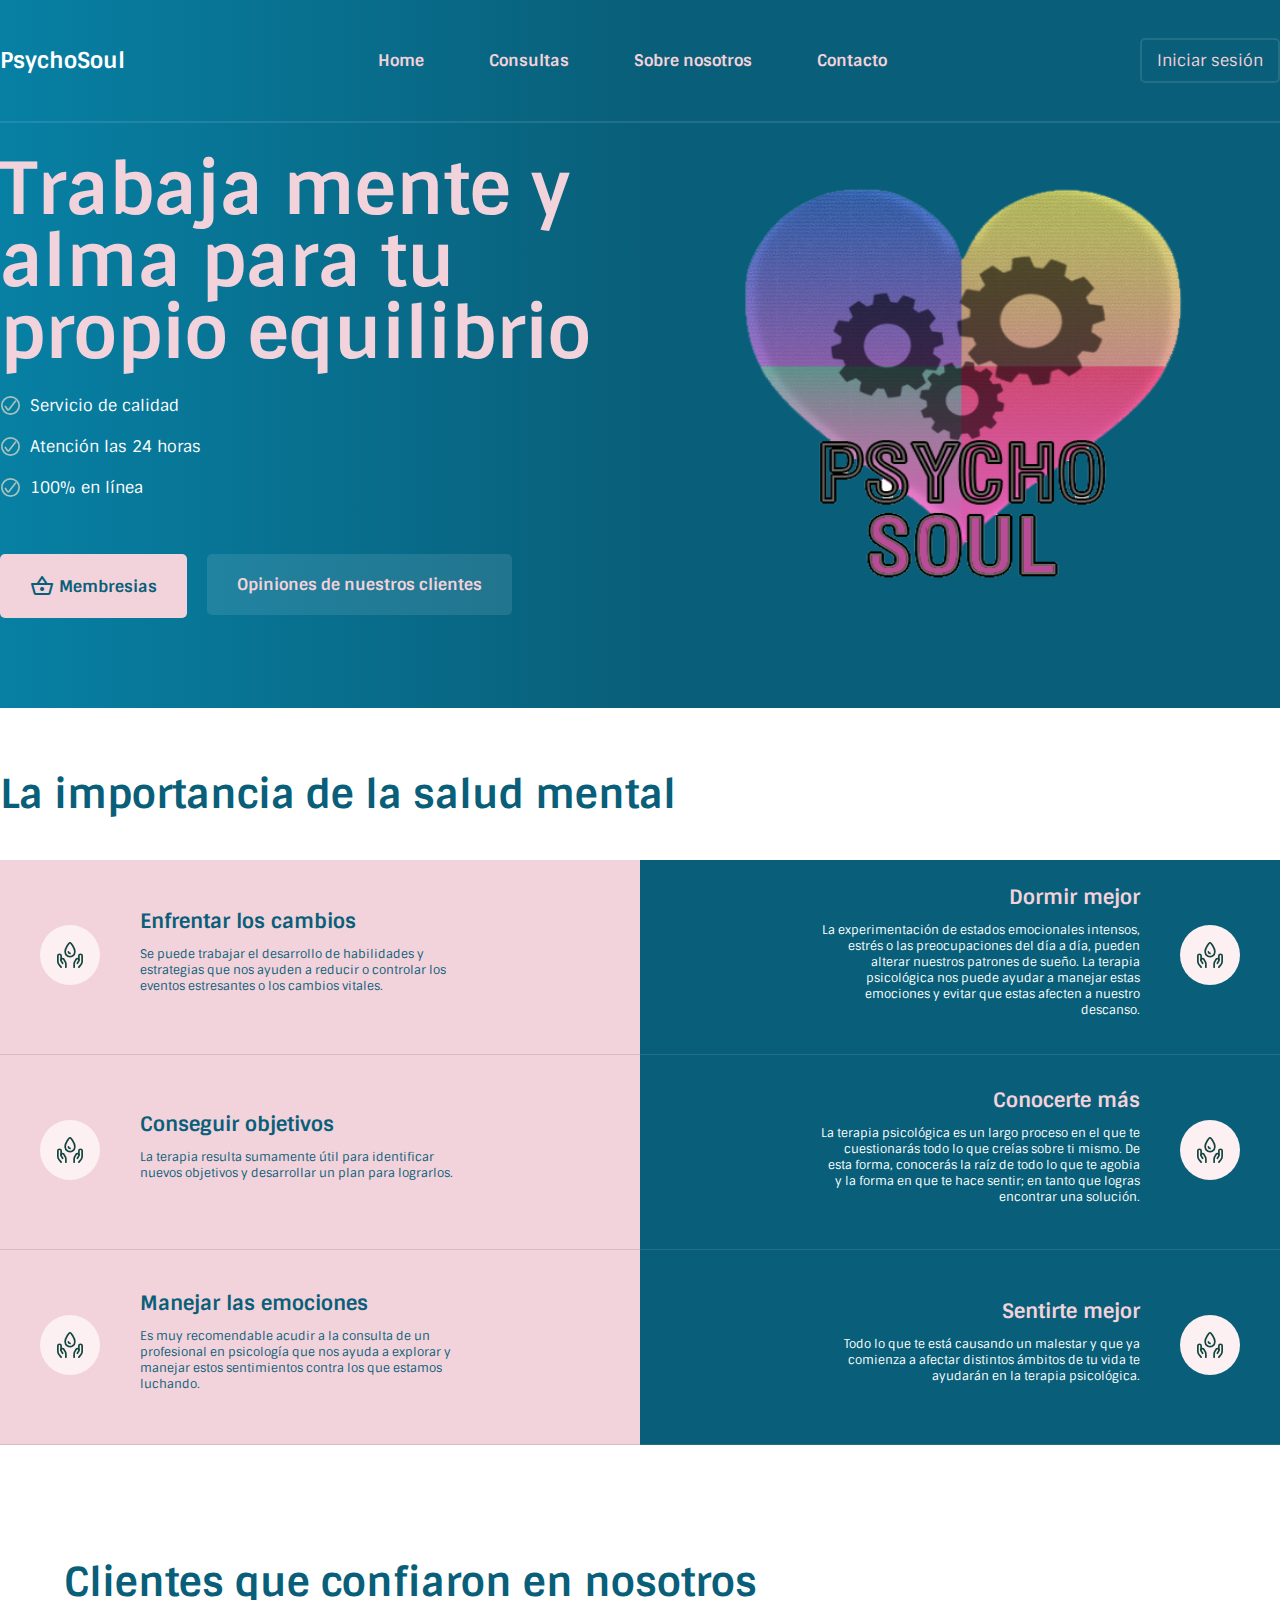
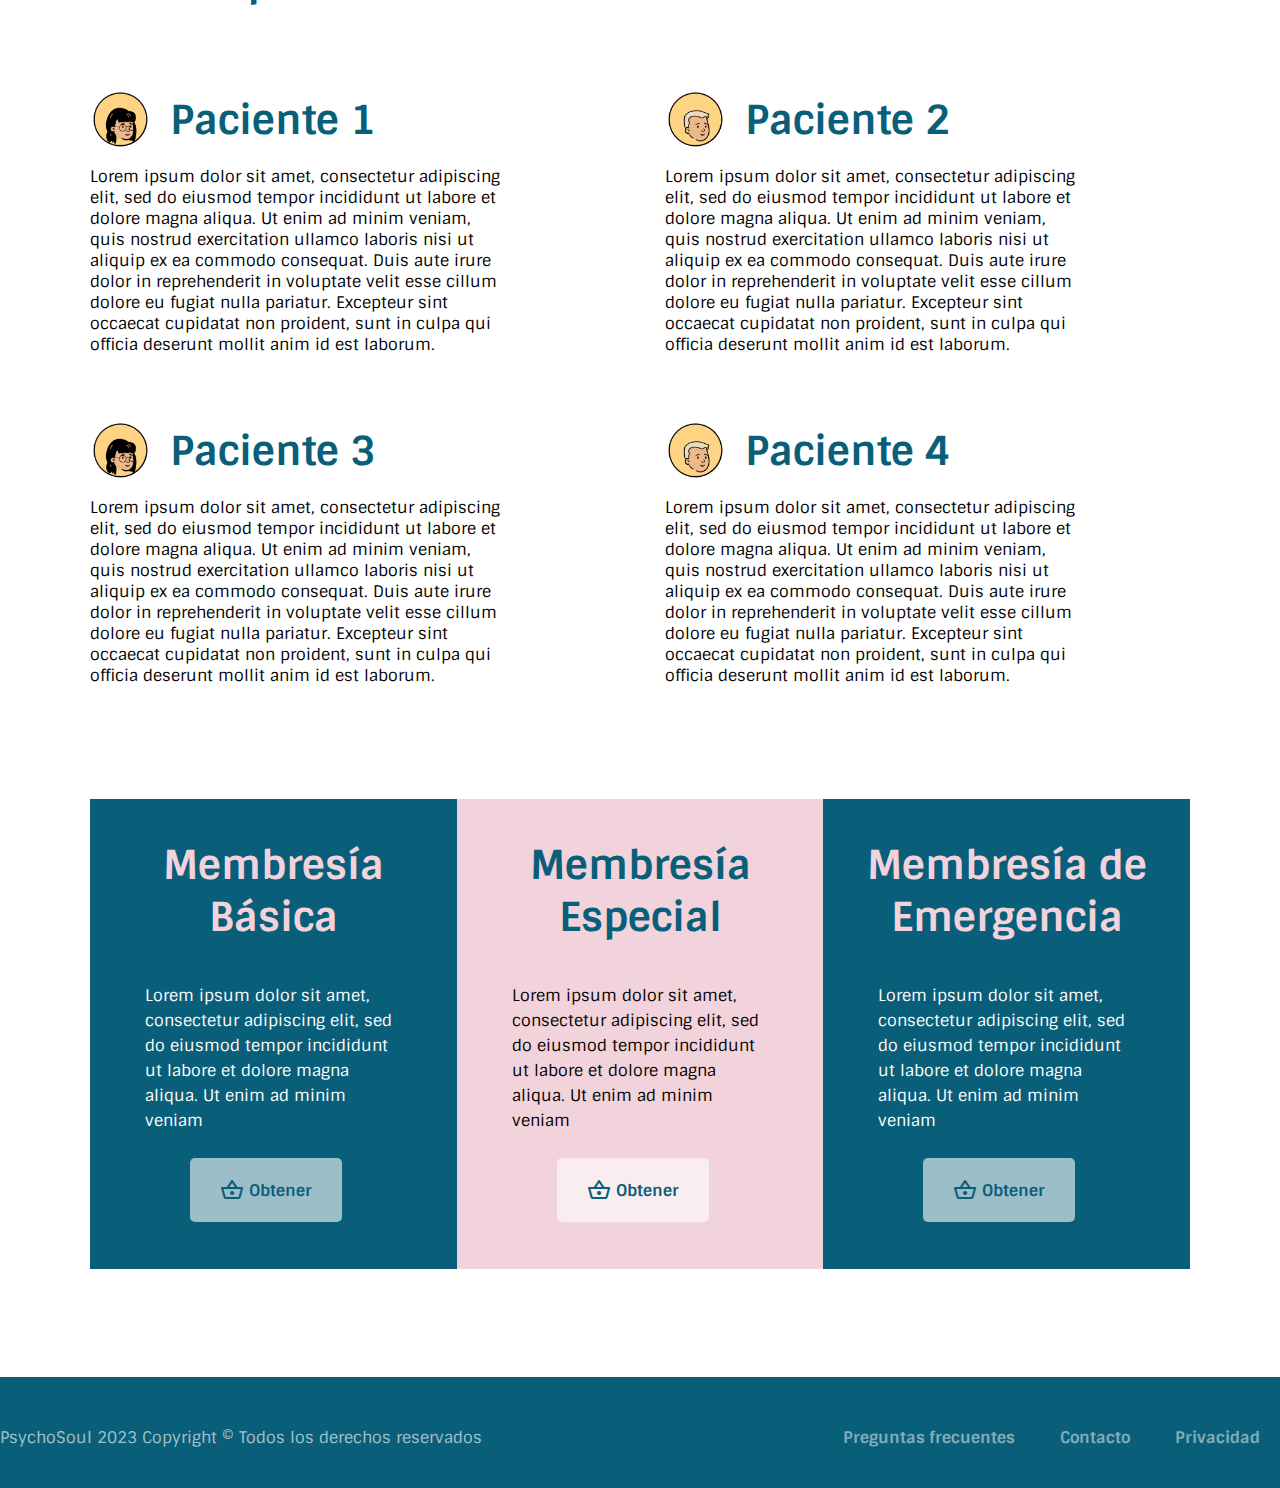
<file: index.html>
<!DOCTYPE html>
<html lang="en">
<head>
    <meta charset="UTF-8">
    <meta name="viewport" content="width=device-width, initial-scale=1.0">
    <title>PsychoSoul</title>
    <link href="https://fonts.googleapis.com/icon?family=Material+Icons+Outlined"
      rel="stylesheet">
    <link href="https://fonts.googleapis.com/css2?family=Sintony:wght@400;700&display=swap" rel="stylesheet">
    <link rel="stylesheet" href="main.css">
</head>
<body>
    <div id="main-container">

        <main>
            <header>
                <div id="logo">PsychoSoul</div>
                <nav>
                    <ul>
                        <li><a href="index.html">Home</a></li>
                        <li><a href="consultas.html">Consultas</a></li>
                        <li><a href="nosotros.html">Sobre nosotros</a></li>
                        <li><a href="contacto.html">Contacto</a></li>
                    </ul>
                </nav>
                <div id="main-button">
                    <a href="#" id="menu-button" class="header-button"">Mi Cuenta</a>
                    <ul id="menu-list" style="display:none; border-radius: 20px;">
                        <li id="appointment"><a href="cita.html">Agendar cita</a></li>
                        <li id="payment"><a href="payment.html">Pagar</a></li>
                        <li id="change-password"><a href="change.html">Cambiar contraseña</a></li>
                        <li id="logout"><a href="index.html" onclick="signOut()">Cerrar sesión</a></li>
                    </ul>
                </div>
            </header>

            <div id="portada">
                <div id="info-container">
                    <div id="content">
                        <h1>
                            Trabaja mente y alma para tu propio equilibrio
                        </h1>

                        <ul>
                            <li>Servicio de calidad</li>
                            <li>Atención las 24 horas</li>
                            <li>100% en línea</li>
                        </ul>

                        <div id="buttons-container">
                            <a href="#impresos" class=" btn primary-button"><i class="material-icons-outlined">shopping_basket
                            </i>Membresias</a>
                                
                            <a href="#mar-container" class="btn secondary-button">Opiniones de nuestros clientes</a>
                        </div>
                    </div>

                    <div id="cover">
                        <img class="logo-one" src="img/logo-sn.png" alt="">
                    </div>
                </div>
            </div>

            <section id="organic-container">
                <div class="layout">
                    <h3>La importancia de la salud mental</h3>

                    <div id="table-comparative-container">
                        <div class="left">
                            <div class="row">
                                <div class="icon"><img src="img/icon07.svg" alt="" /></div>
                                <div class="description">
                                    <h4>Enfrentar los cambios</h4>
                                    <p>
                                        Se puede trabajar el desarrollo de habilidades y estrategias que nos ayuden a reducir 
                                        o controlar los eventos estresantes o los cambios vitales.
                                    </p>
                                </div>
                            </div>
                            <div class="row">
                                <div class="icon"><img src="img/icon07.svg" alt=""></div>
                                <div class="description">
                                    <h4>Conseguir objetivos</h4>
                                    <p>
                                        La terapia resulta sumamente útil para identificar nuevos objetivos y desarrollar 
                                        un plan para lograrlos.
                                    </p>
                                </div>
                            </div>
                            <div class="row">
                                <div class="icon"><img src="img/icon07.svg" alt=""></div>
                                <div class="description">
                                    <h4>Manejar las emociones</h4>
                                    <p>
                                        Es muy recomendable acudir a la consulta de un profesional en psicología que nos ayuda 
                                        a explorar y manejar estos sentimientos contra los que estamos luchando.
                                    </p>
                                </div>
                            </div>
                        </div>
                        <div class="right">
                            <div class="row">
                                <div class="icon"><img src="img/icon07.svg" alt=""></div>
                                <div class="description">
                                    <h4>Dormir mejor</h4>
                                    <p>
                                        La experimentación de estados emocionales intensos, estrés o las preocupaciones del día 
                                        a día, pueden alterar nuestros patrones de sueño. La terapia psicológica nos puede ayudar 
                                        a manejar estas emociones y evitar que estas afecten a nuestro descanso.
                                    </p>
                                </div>
                            </div>
                            <div class="row">
                                <div class="icon"><img src="img/icon07.svg" alt=""></div>
                                <div class="description">
                                    <h4>Conocerte más</h4>
                                    <p>
                                        La terapia psicológica es un largo proceso en el que te cuestionarás todo lo que creías 
                                        sobre ti mismo. De esta forma, conocerás la raíz de todo lo que te agobia y la forma en 
                                        que te hace sentir; en tanto que logras encontrar una solución.
                                    </p>
                                </div>
                            </div>

                            <div class="row">
                                <div class="icon"><img src="img/icon07.svg" alt=""></div>
                                <div class="description">
                                    <h4>Sentirte mejor</h4>
                                    <p>
                                        Todo lo que te está causando un malestar y que ya comienza a afectar distintos ámbitos 
                                        de tu vida te ayudarán en la terapia psicológica.
                                    </p>
                                </div>
                            </div>
                        </div>
                    </div>
                </div>
            </section>

            <section id="mar-container">
                <div style="display: flex; justify-content: center; align-items: center;">
                    <div style="width: 100%;">
                        <h3 style="padding-left: 5%; margin-top: 4%;">Clientes que confiaron en nosotros</h3>
                    </div>
                </div>
                <div class="layout" style="overflow: scroll; height: 600px; padding: 2% 0;">
                    <div id="mar-description-container">
                        <div class="icon-text">
                            <img src="img/avatar1.png" alt="" width="60" >
                            <h3 class="client">Paciente 1</h3>
                        </div>
                        <div class="text">
                            Lorem ipsum dolor sit amet, consectetur adipiscing elit, sed do eiusmod tempor 
                            incididunt ut labore et dolore magna aliqua. Ut enim ad minim veniam, quis nostrud 
                            exercitation ullamco laboris nisi ut aliquip ex ea commodo consequat. Duis aute irure 
                            dolor in reprehenderit in voluptate velit esse cillum dolore eu fugiat nulla pariatur. 
                            Excepteur sint occaecat cupidatat non proident, sunt in culpa qui officia deserunt 
                            mollit anim id est laborum.
                        </div>
                    </div>
                    <div id="mar-description-container">
                        <div class="icon-text">
                            <img src="img/avatar2.png" alt="" width="60" >
                            <h3 class="client">Paciente 2</h3>
                        </div>
                        <div class="text">
                            Lorem ipsum dolor sit amet, consectetur adipiscing elit, sed do eiusmod tempor 
                            incididunt ut labore et dolore magna aliqua. Ut enim ad minim veniam, quis nostrud 
                            exercitation ullamco laboris nisi ut aliquip ex ea commodo consequat. Duis aute irure 
                            dolor in reprehenderit in voluptate velit esse cillum dolore eu fugiat nulla pariatur. 
                            Excepteur sint occaecat cupidatat non proident, sunt in culpa qui officia deserunt 
                            mollit anim id est laborum.
                        </div>
                    </div>
                    <div id="mar-description-container">
                        <div class="icon-text">
                            <img src="img/avatar1.png" alt="" width="60" >
                            <h3 class="client">Paciente 3</h3>
                        </div>
                        <div class="text">
                            Lorem ipsum dolor sit amet, consectetur adipiscing elit, sed do eiusmod tempor 
                            incididunt ut labore et dolore magna aliqua. Ut enim ad minim veniam, quis nostrud 
                            exercitation ullamco laboris nisi ut aliquip ex ea commodo consequat. Duis aute irure 
                            dolor in reprehenderit in voluptate velit esse cillum dolore eu fugiat nulla pariatur. 
                            Excepteur sint occaecat cupidatat non proident, sunt in culpa qui officia deserunt 
                            mollit anim id est laborum.
                        </div>
                    </div>
                    <div id="mar-description-container">
                        <div class="icon-text">
                            <img src="img/avatar2.png" alt="" width="60" >
                            <h3 class="client">Paciente 4</h3>
                        </div>
                        <div class="text">
                            Lorem ipsum dolor sit amet, consectetur adipiscing elit, sed do eiusmod tempor 
                            incididunt ut labore et dolore magna aliqua. Ut enim ad minim veniam, quis nostrud 
                            exercitation ullamco laboris nisi ut aliquip ex ea commodo consequat. Duis aute irure 
                            dolor in reprehenderit in voluptate velit esse cillum dolore eu fugiat nulla pariatur. 
                            Excepteur sint occaecat cupidatat non proident, sunt in culpa qui officia deserunt 
                            mollit anim id est laborum.
                        </div>
                    </div>
                    <div id="mar-description-container">
                        <div class="icon-text">
                            <img src="img/avatar1.png" alt="" width="60" >
                            <h3 class="client">Paciente 5</h3>
                        </div>
                        <div class="text">
                            Lorem ipsum dolor sit amet, consectetur adipiscing elit, sed do eiusmod tempor 
                            incididunt ut labore et dolore magna aliqua. Ut enim ad minim veniam, quis nostrud 
                            exercitation ullamco laboris nisi ut aliquip ex ea commodo consequat. Duis aute irure 
                            dolor in reprehenderit in voluptate velit esse cillum dolore eu fugiat nulla pariatur. 
                            Excepteur sint occaecat cupidatat non proident, sunt in culpa qui officia deserunt 
                            mollit anim id est laborum.
                        </div>
                    </div>
                    <div id="mar-description-container">
                        <div class="icon-text">
                            <img src="img/avatar2.png" alt="" width="60" >
                            <h3 class="client">Paciente 6</h3>
                        </div>
                        <div class="text">
                            Lorem ipsum dolor sit amet, consectetur adipiscing elit, sed do eiusmod tempor incididunt 
                            ut labore et dolore magna aliqua. Ut enim ad minim veniam, quis nostrud 
                            exercitation ullamco laboris nisi ut aliquip ex ea commodo consequat. Duis aute irure 
                            dolor in reprehenderit in voluptate velit esse cillum dolore eu fugiat nulla pariatur. 
                            Excepteur sint occaecat cupidatat non proident, sunt in culpa qui officia deserunt 
                            mollit anim id est laborum.
                        </div>
                    </div>
                </div>
                <!-- 
                <div class="layout">
                    <div id="mar-image-container">
                        <img src="img/depresion.jpg" alt="" width="300">
                    </div>
    
                    <div id="mar-description-container">
                        <h3>Paciente 1</h3>
    
                        <div class="description">
                            Lorem ipsum dolor sit amet, consectetur adipiscing elit, sed do eiusmod tempor 
                            incididunt ut labore et dolore magna aliqua. Ut enim ad minim veniam, quis nostrud 
                            exercitation ullamco laboris nisi ut aliquip ex ea commodo consequat. Duis aute irure 
                            dolor in reprehenderit in voluptate velit esse cillum dolore eu fugiat nulla pariatur. 
                            Excepteur sint occaecat cupidatat non proident, sunt in culpa qui officia deserunt 
                            mollit anim id est laborum.
                        </div>
                    </div>
                </div>
                <div class="layout">
                    <div id="mar-image-container">
                        <img src="img/alimentation.jpg" alt="" width="300">
                    </div>
    
                    <div id="mar-description-container">
                        <h3>Paciente 2</h3>
    
                        <div class="description">
                            Lorem ipsum dolor sit amet, consectetur adipiscing elit, sed do eiusmod tempor 
                            incididunt ut labore et dolore magna aliqua. Ut enim ad minim veniam, quis nostrud 
                            exercitation ullamco laboris nisi ut aliquip ex ea commodo consequat. Duis aute irure 
                            dolor in reprehenderit in voluptate velit esse cillum dolore eu fugiat nulla pariatur. 
                            Excepteur sint occaecat cupidatat non proident, sunt in culpa qui officia deserunt 
                            mollit anim id est laborum.
                        </div>
                    </div>
                </div>
                -->
            </section>

            
            <section id="impresos">
                <div class="layout">
                    <div id="impresos-container">
                        <div class="panel-left">
                            <h3 style="color: var(--primary-color);">
                                Membresía <br> Básica
                            </h3>
    
                            <p class="content-block">
                                Lorem ipsum dolor sit amet, consectetur adipiscing elit, sed do eiusmod tempor incididunt ut 
                                labore et dolore magna aliqua. Ut enim ad minim veniam
                                <br><br>
                                <div class="buttons-container">
                                    <a href="consultas.html#basic" class=" btn complement-button" style="max-width: 6em; background-color: rgba(255, 255, 255, 0.598);">
                                        <i class="material-icons-outlined">shopping_basket
                                        </i>Obtener
                                    </a>
                                </div>
                            </p>
                        </div>
    
                        <div class="panel-right">
                            <div class="align-right">
                                
                            </div>
                            
                            <h3 >
                                Membresía Especial
                            </h3>
    
                            <p class="content-block">
                                Lorem ipsum dolor sit amet, consectetur adipiscing elit, sed do eiusmod tempor incididunt ut 
                                labore et dolore magna aliqua. Ut enim ad minim veniam
                                <br><br>
                                <div class="buttons-container">
                                    <a href="consultas.html#special" class=" btn complement-button" style="max-width: 6em; background-color: rgba(255, 255, 255, 0.598);">
                                        <i class="material-icons-outlined">shopping_basket</i>Obtener
                                    </a>
                                </div>
                            </p>
                        </div>

                        <div class="panel-left">
                            <div class="align-left">
                                
                            </div>
                            
                            <h3 style="color: var(--primary-color);">
                                Membresía de Emergencia
                            </h3>
    
                            <p class="content-block">
                                Lorem ipsum dolor sit amet, consectetur adipiscing elit, sed do eiusmod tempor incididunt ut 
                                labore et dolore magna aliqua. Ut enim ad minim veniam
                                <br><br>
                                <div class="buttons-container">
                                    <a href="consultas.html#emergency" class=" btn complement-button" style="max-width: 6em; background-color: rgba(255, 255, 255, 0.598);">
                                        <i class="material-icons-outlined">shopping_basket
                                        </i>Obtener
                                    </a>
                                </div>
                            </p>
                            
                        </div>

                    </div>
                </div>
            </section>
        </main>

        <footer>
            <div class="layout">
                <div class="logo" style="color: rgba(251, 251, 251, 0.651);">
                    PsychoSoul 2023 Copyright © Todos los derechos reservados
                </div>

                <div class="links">
                    <ul>
                        <li><a href="preguntas.html">Preguntas frecuentes</a></li>
                        <li><a href="contacto.html">Contacto</a></li>
                        <li><a href="privacidad.html">Privacidad</a></li>
                    </ul>
                </div>
            </div>
        </footer>
    </div>
</body>
<script type="text/javascript" src="main.js"></script>
</html>
</file>
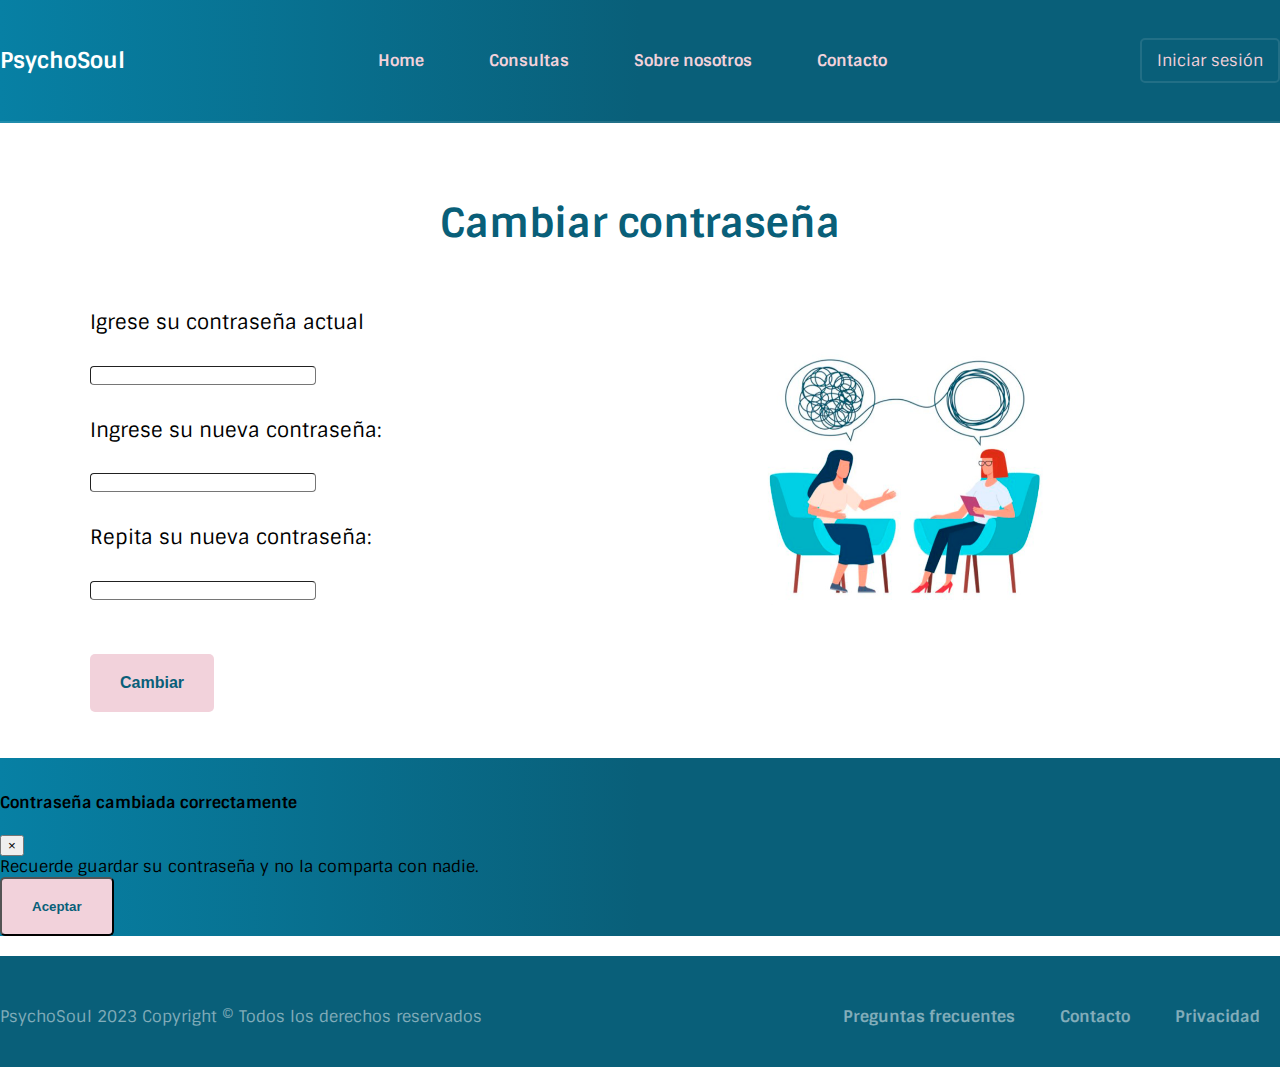
<file: change.html>
<!DOCTYPE html>
<html lang="en">
<head>
    <meta charset="UTF-8">
    <meta name="viewport" content="width=device-width, initial-scale=1.0">
    <title>PsychoSoul</title>
    <link href="https://fonts.googleapis.com/icon?family=Material+Icons+Outlined"
      rel="stylesheet">
    <link href="https://fonts.googleapis.com/css2?family=Sintony:wght@400;700&display=swap" rel="stylesheet">
    <!-- Bootstrap CSS -->
    <link rel="stylesheet" href="https://stackpath.bootstrapcdn.com/bootstrap/4.5.0/css/bootstrap.min.css"
        integrity="sha384-9aIt2nRpC12Uk9gS9baDl411NQApFmC26EwAOH8WgZl5MYYxFfc+NcPb1dKGj7Sk" crossorigin="anonymous">
    <link rel="stylesheet" href="change.css">
</head>
<body>
    <div id="main-container">
        <main>
            <header>
                <div id="logo">PsychoSoul</div>
                <nav>
                    <ul>
                        <li><a href="index.html">Home</a></li>
                        <li><a href="consultas.html">Consultas</a></li>
                        <li><a href="nosotros.html">Sobre nosotros</a></li>
                        <li><a href="contacto.html">Contacto</a></li>
                    </ul>
                </nav>
                <div id="main-button">
                    <a href="#" id="menu-button" class="header-button"">Mi Cuenta</a>
                    <ul id="menu-list" style="display:none; border-radius: 20px;">
                        <li id="appointment"><a href="cita.html">Agendar cita</a></li>
                        <li id="payment"><a href="payment.html">Pagar</a></li>
                        <li id="change-password"><a href="change.html">Cambiar contraseña</a></li>
                        <li id="logout"><a href="index.html" onclick="signOut()">Cerrar sesión</a></li>
                    </ul>
                </div>
            </header>

            <section id="mar-container">
                <div class="layout">
                    <div id="mar-description-container">
                        <h3 style="margin-top: 3.1%; text-align: center;">Cambiar contraseña</h3>
                        <form id="form_pass" onsubmit="return false;">
                            <p>Igrese su contraseña actual</p>
                            <input type="password" id="pass-act" name="pass-act" class="inputs" required>
                            
                            <p>Ingrese su nueva contraseña:</p>
                            <input type="password" id="pass-new" name="pass-new" class="inputs" required>
                            
                            <p>Repita su nueva contraseña:</p>
                            <input type="password" id="pass-new2" name="pass-new2" class="inputs" required>

                            <br><br><br>
                            <button class="btn primary-button" style="margin-bottom: 35px; 
                                border-width: 0; font-size: 16px;" onclick="pass()">Cambiar</button>
                        </form>
                         <img src="img/img-change.png" class="img-overlap"> 
                    </div>
                </div>
            </section>

            <!---------------------------------Modal Contraseña----------------------------------------------->
            <div class="modal fade" id="ModalPass" tabindex="-1" role="dialog" aria-labelledby="myModalLabel"
                aria-hidden="true">
                <div class="modal-dialog" role="document">
                    <div class="modal-content">
                        <div class="modal-header">
                            <h4 class="modal-title" id="myModalLabel">Contraseña cambiada correctamente</h4>
                            <button type="button" class="close" data-dismiss="modal" aria-label="Close">
                                <span aria-hidden="true">&times;</span>
                            </button>
                        </div>
                        <div class="modal-body">
                            Recuerde guardar su contraseña y no la comparta con nadie.
                        </div>
                        <div class="modal-footer">
                            <button type="button" class="btn primary-button" data-dismiss="modal">Aceptar</button>
                        </div>
                    </div>
                </div>
            </div>
        </main>

        <footer>
            <div class="layout">
                <div class="logo" style="color: rgba(251, 251, 251, 0.5);">
                    PsychoSoul 2023 Copyright © Todos los derechos reservados
                </div>

                <div class="links">
                    <ul>
                        <li><a href="preguntas.html">Preguntas frecuentes</a></li>
                        <li><a href="contacto.html">Contacto</a></li>
                        <li><a href="privacidad.html">Privacidad</a></li>
                    </ul>
                </div>
            </div>
        </footer>
    </div>
</body>

<!-- Bootstrap JavaScript -->
<script src="https://code.jquery.com/jquery-3.5.1.slim.min.js"
    integrity="sha384-DfXdz2htPH0lsSSs5nCTpuj/zy4C+OGpamoFVy38MVBnE+IbbVYUew+OrCXaRkfj"
    crossorigin="anonymous"></script>
<script src="https://stackpath.bootstrapcdn.com/bootstrap/4.5.0/js/bootstrap.min.js"
    integrity="sha384-OgVRvuATP1z7JjHLkuOU7Xw704+h835Lr+6QL9UvYjZE3Ipu6Tp75j7Bh/kR0JKI"
    crossorigin="anonymous"></script>
<script type="text/javascript" src="main.js"></script>
</html>
</file>
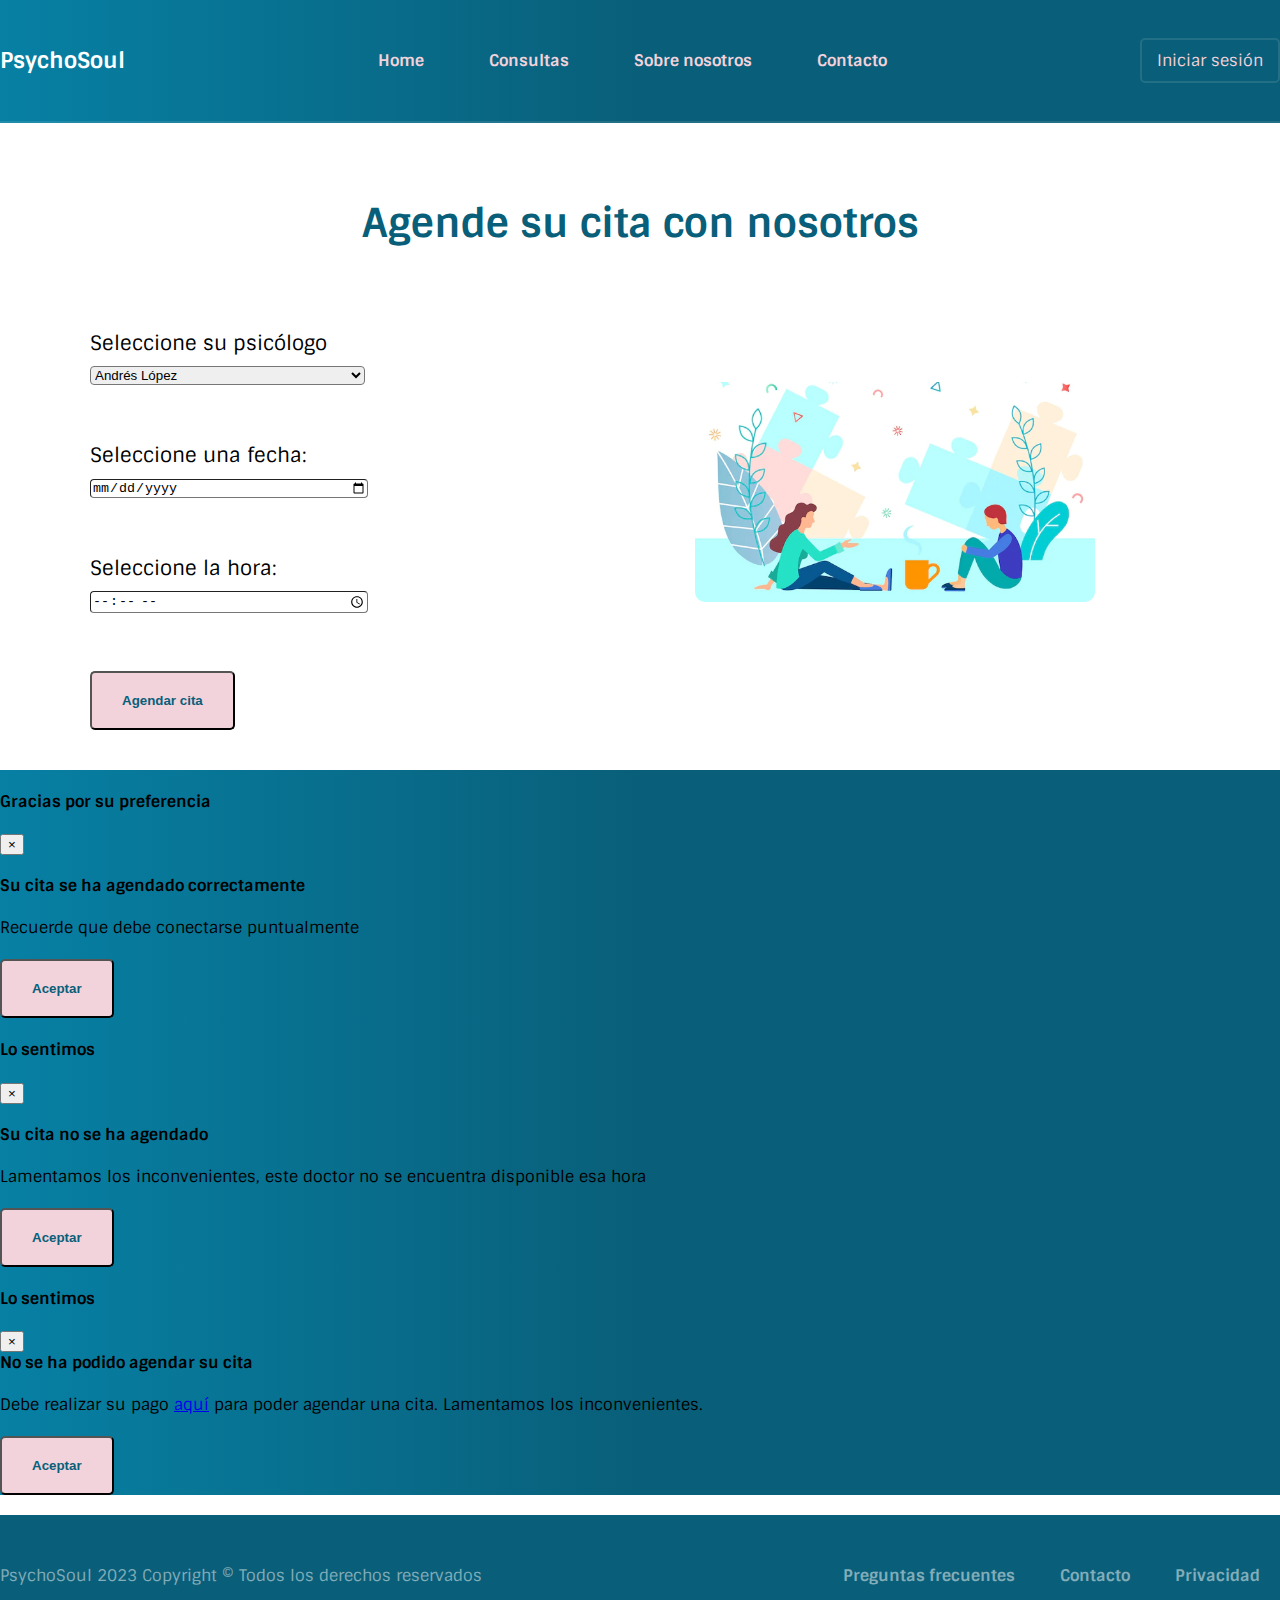
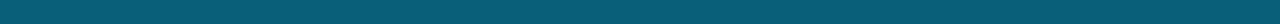
<file: cita.html>
<!DOCTYPE html>
<html lang="en">
<head>
    <meta charset="UTF-8">
    <meta name="viewport" content="width=device-width, initial-scale=1.0">
    <title>PsychoSoul</title>
    <link href="https://fonts.googleapis.com/icon?family=Material+Icons+Outlined"
      rel="stylesheet">
    <link href="https://fonts.googleapis.com/css2?family=Sintony:wght@400;700&display=swap" rel="stylesheet">
    <!-- Bootstrap CSS -->
    <link rel="stylesheet" href="https://stackpath.bootstrapcdn.com/bootstrap/4.5.0/css/bootstrap.min.css"
        integrity="sha384-9aIt2nRpC12Uk9gS9baDl411NQApFmC26EwAOH8WgZl5MYYxFfc+NcPb1dKGj7Sk" crossorigin="anonymous">
    <link rel="stylesheet" href="cita.css">
</head>
<body>
    <div id="main-container">
        <main>
            <header>
                <div id="logo">PsychoSoul</div>
                <nav>
                    <ul>
                        <li><a href="index.html">Home</a></li>
                        <li><a href="consultas.html">Consultas</a></li>
                        <li><a href="nosotros.html">Sobre nosotros</a></li>
                        <li><a href="contacto.html">Contacto</a></li>
                    </ul>
                </nav>
                <div id="main-button">
                    <a href="#" id="menu-button" class="header-button"">Mi Cuenta</a>
                    <ul id="menu-list" style="display:none; border-radius: 20px;">
                        <li id="appointment"><a href="cita.html">Agendar cita</a></li>
                        <li id="payment"><a href="payment.html">Pagar</a></li>
                        <li id="change-password"><a href="change.html">Cambiar contraseña</a></li>
                        <li id="logout"><a href="index.html" onclick="signOut()">Cerrar sesión</a></li>
                    </ul>
                </div>
            </header>

            <section id="mar-container">
                <div class="layout">
                    <div id="mar-description-container">
                        <h3 style="margin-top: 3.1%; text-align: center;">Agende su cita con nosotros</h3>
                        <br>
                        <form id="form_cita" onsubmit="return false;">
                            <p>Seleccione su psicólogo</p>
                            <select id="doctor" name="doctor" class="inputs">
                                <option value="1">Andrés López</option>
                                <option value="2">Eva Hernández</option>
                                <option value="3">Hanna Fernández</option>
                            </select>
                            <br><br>
                            <p>Seleccione una fecha:</p>
                            <input type="date" id="date" name="date" min="2023-01-21" class="inputs" required> 
                            <br><br>
                            <p>Seleccione la hora:</p>
                            <input type="time" id="hour" name="hour" class="inputs" required> 
                            <!-- value="" min="2023-01-01" max="2023-12-31" -->
                            <br><br><br>
                            <button class="btn primary-button" onclick="cita()" style="margin-bottom: 40px;">Agendar cita</button>
                        </form>
                        <img src="img/cita.png" class="img-overlap">
                    </div>
                </div>
            </section>

            <!---------------------------------Modal Cita----------------------------------------------->
            <div class="modal fade" id="myModalCita" tabindex="-1" role="dialog" aria-labelledby="myModalLabel"
                aria-hidden="true">
                <div class="modal-dialog" role="document">
                    <div class="modal-content">
                        <div class="modal-header">
                            <h4 class="modal-title" id="myModalLabel">Gracias por su preferencia</h4>
                            <button type="button" class="close" data-dismiss="modal" aria-label="Close">
                                <span aria-hidden="true">&times;</span>
                            </button>
                        </div>
                        <div class="modal-body">
                            <!-- Form goes here -->
                            <h2 id="data"></h2>
                            <b>Su cita se ha agendado correctamente</b>
                            <br><br>
                            Recuerde que debe conectarse puntualmente
                            <br><br>
                        </div>
                        <div class="modal-footer">
                            <button type="button" class="btn primary-button" data-dismiss="modal">Aceptar</button>
                        </div>
                    </div>
                </div>
            </div>

            <!---------------------------------Modal No Cita----------------------------------------------->
            <div class="modal fade" id="myModalNoCita" tabindex="-1" role="dialog" aria-labelledby="myModalLabel"
                aria-hidden="true">
                <div class="modal-dialog" role="document">
                    <div class="modal-content">
                        <div class="modal-header">
                            <h4 class="modal-title" id="myModalLabel">Lo sentimos</h4>
                            <button type="button" class="close" data-dismiss="modal" aria-label="Close">
                                <span aria-hidden="true">&times;</span>
                            </button>
                        </div>
                        <div class="modal-body">
                            <!-- Form goes here -->
                            <h2 id="data"></h2>
                            <b>Su cita no se ha agendado</b>
                            <br><br>
                            Lamentamos los inconvenientes, este doctor no se encuentra disponible esa hora
                            <br><br>
                        </div>
                        <div class="modal-footer">
                            <button type="button" class="btn primary-button" data-dismiss="modal">Aceptar</button>
                        </div>
                    </div>
                </div>
            </div>
            
            <!---------------------------------Modal Pago----------------------------------------------->
            <div class="modal fade" id="myModalPago" tabindex="-1" role="dialog" aria-labelledby="myModalLabel"
                aria-hidden="true">
                <div class="modal-dialog" role="document">
                    <div class="modal-content">
                        <div class="modal-header">
                            <h4 class="modal-title" id="myModalLabel">Lo sentimos</h4>
                            <button type="button" class="close" data-dismiss="modal" aria-label="Close">
                                <span aria-hidden="true">&times;</span>
                            </button>
                        </div>
                        <div class="modal-body">
                            <b>No se ha podido agendar su cita</b>
                            <br><br>
                            Debe realizar su pago <a href="payment.html">aquí</a> para poder agendar una cita. Lamentamos los inconvenientes.
                            <br><br>
                        </div>
                        <div class="modal-footer">
                            <button type="button" class="btn primary-button" data-dismiss="modal">Aceptar</button>
                        </div>
                    </div>
                </div>
            </div>
        </main>

        <footer>
            <div class="layout">
                <div class="logo" style="color: rgba(251, 251, 251, 0.5);">
                    PsychoSoul 2023 Copyright © Todos los derechos reservados
                </div>

                <div class="links">
                    <ul>
                        <li><a href="preguntas.html">Preguntas frecuentes</a></li>
                        <li><a href="contacto.html">Contacto</a></li>
                        <li><a href="privacidad.html">Privacidad</a></li>
                    </ul>
                </div>
            </div>
        </footer>
    </div>
</body>

<!-- Bootstrap JavaScript -->
<script src="https://code.jquery.com/jquery-3.5.1.slim.min.js"
    integrity="sha384-DfXdz2htPH0lsSSs5nCTpuj/zy4C+OGpamoFVy38MVBnE+IbbVYUew+OrCXaRkfj"
    crossorigin="anonymous"></script>
<script src="https://stackpath.bootstrapcdn.com/bootstrap/4.5.0/js/bootstrap.min.js"
    integrity="sha384-OgVRvuATP1z7JjHLkuOU7Xw704+h835Lr+6QL9UvYjZE3Ipu6Tp75j7Bh/kR0JKI"
    crossorigin="anonymous"></script>
<script type="text/javascript" src="main.js"></script>
</html>
</file>
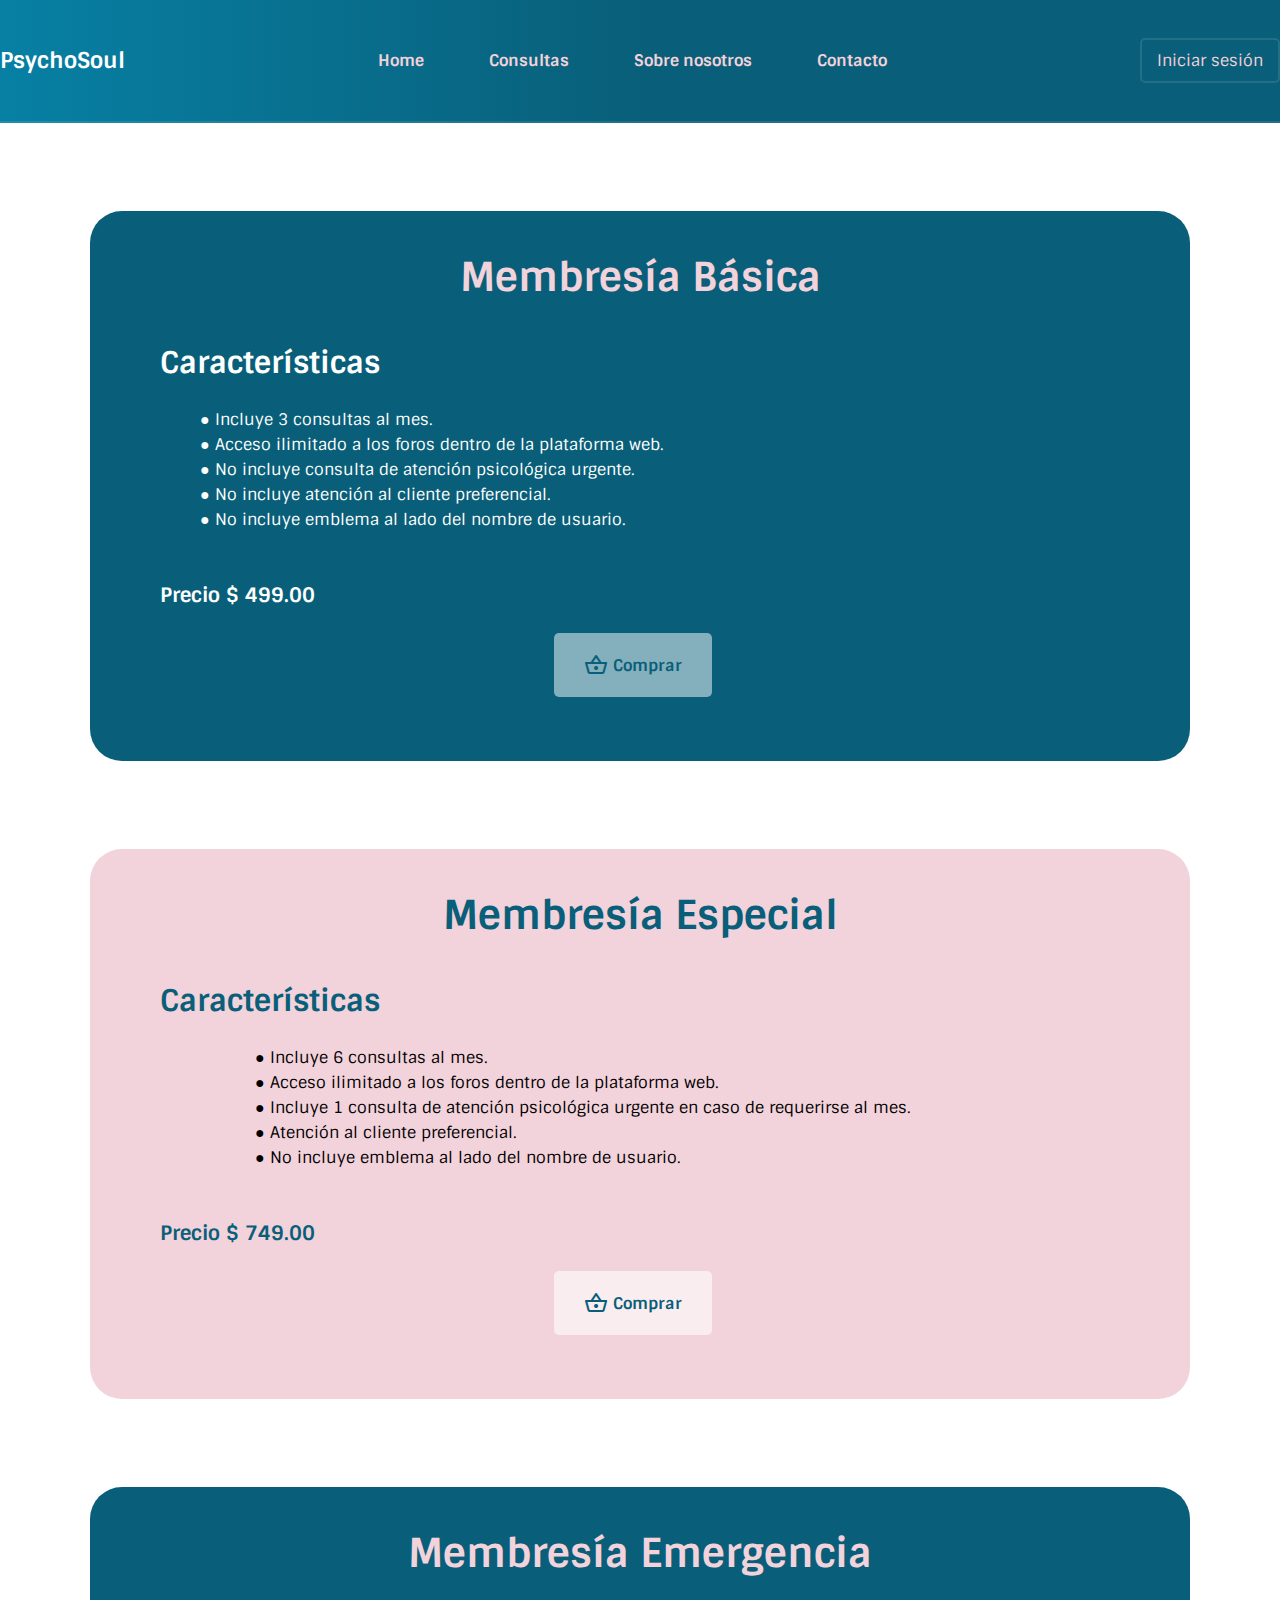
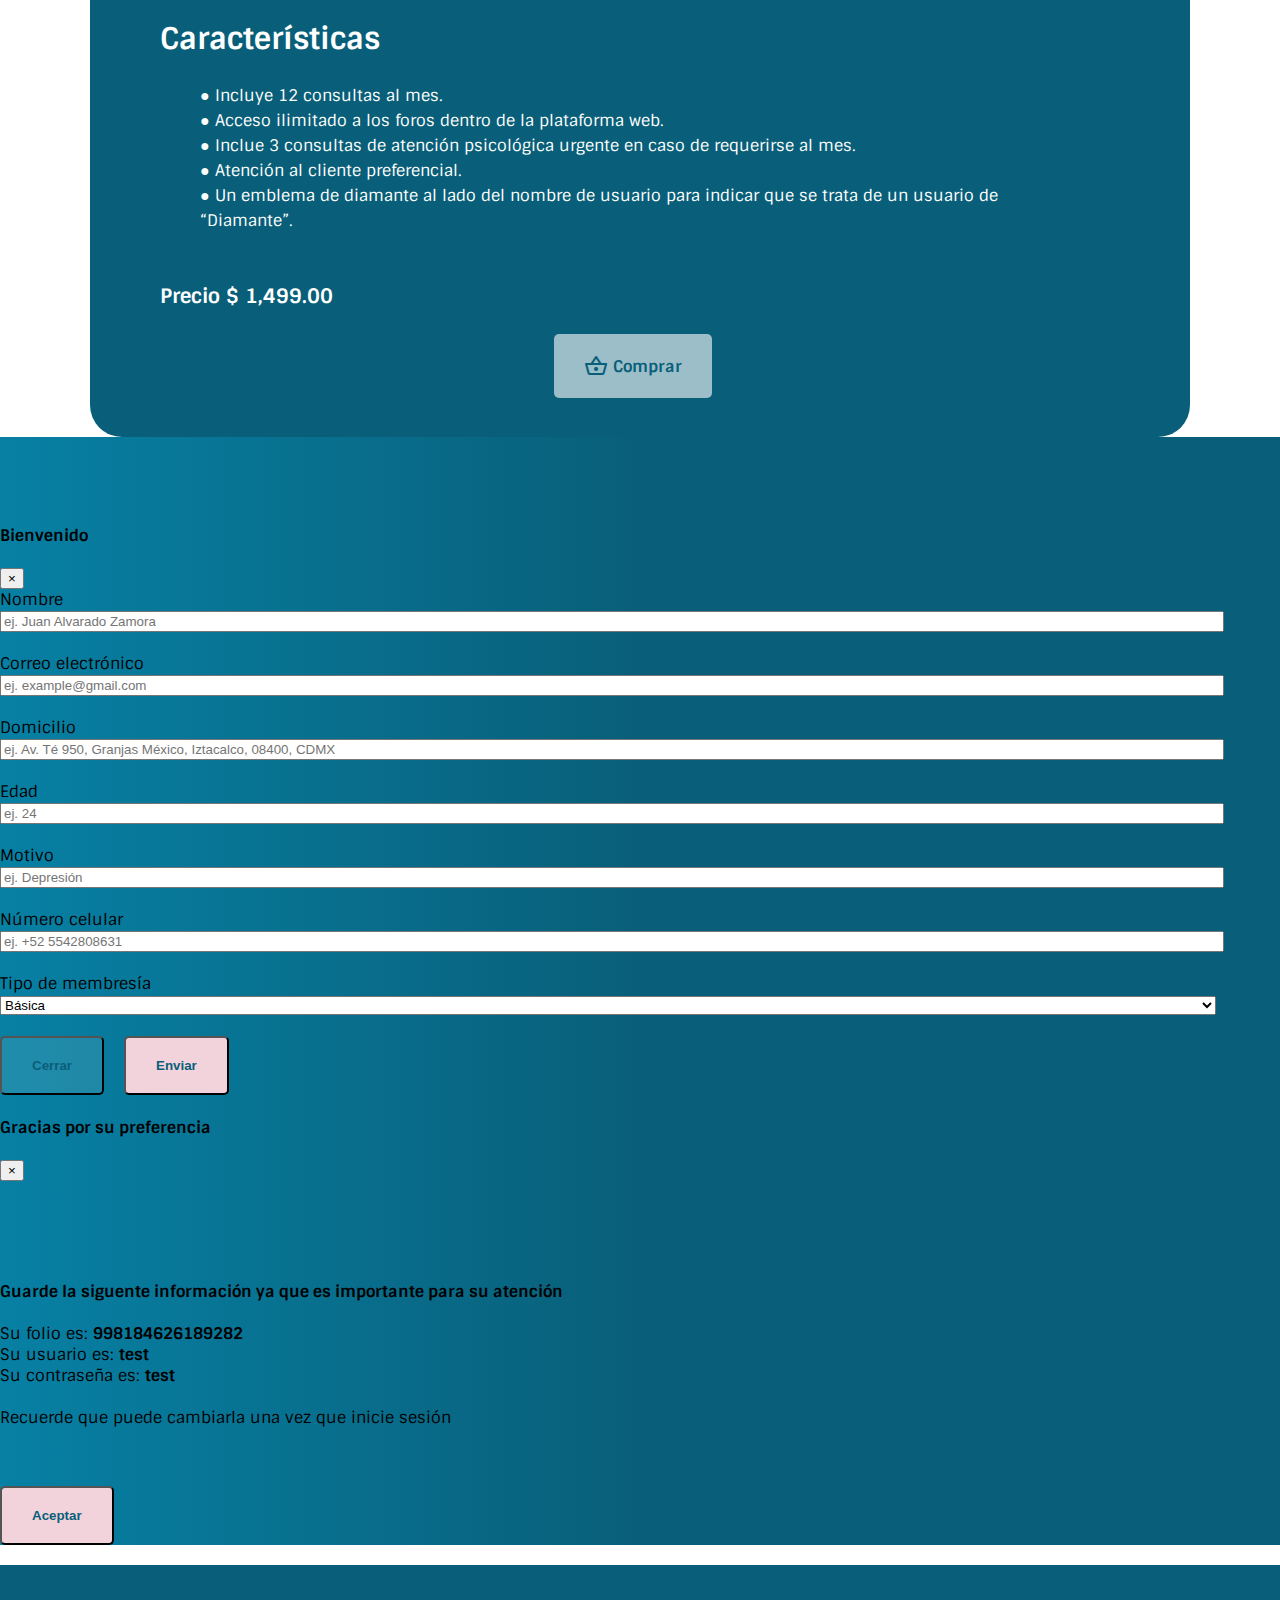
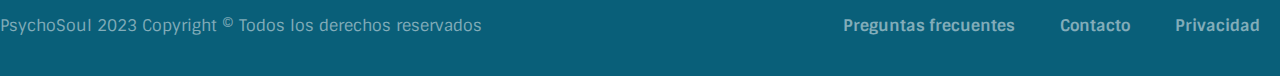
<file: consultas.html>
<!DOCTYPE html>
<html lang="en">

<head>
    <meta charset="UTF-8">
    <meta name="viewport" content="width=device-width, initial-scale=1.0">
    <title>PsychoSoul</title>
    <link href="https://fonts.googleapis.com/icon?family=Material+Icons+Outlined" rel="stylesheet">
    <link href="https://fonts.googleapis.com/css2?family=Sintony:wght@400;700&display=swap" rel="stylesheet">
    <!-- Bootstrap CSS -->
    <link rel="stylesheet" href="https://stackpath.bootstrapcdn.com/bootstrap/4.5.0/css/bootstrap.min.css"
        integrity="sha384-9aIt2nRpC12Uk9gS9baDl411NQApFmC26EwAOH8WgZl5MYYxFfc+NcPb1dKGj7Sk" crossorigin="anonymous">
    <link rel="stylesheet" href="consultas.css">
</head>

<body>
    <div id="main-container">

        <main>
            <header>
                <div id="logo">PsychoSoul</div>
                <nav>
                    <ul>
                        <li><a href="index.html">Home</a></li>
                        <li><a href="consultas.html">Consultas</a></li>
                        <li><a href="nosotros.html">Sobre nosotros</a></li>
                        <li><a href="contacto.html">Contacto</a></li>
                    </ul>
                </nav>
                <div id="main-button">
                    <a href="#" id="menu-button" class="header-button"">Mi Cuenta</a>
                    <ul id="menu-list" style="display:none; border-radius: 20px;">
                        <li id="appointment"><a href="cita.html">Agendar cita</a></li>
                        <li id="payment"><a href="payment.html">Pagar</a></li>
                        <li id="change-password"><a href="change.html">Cambiar contraseña</a></li>
                        <li id="logout"><a href="index.html" onclick="signOut()">Cerrar sesión</a></li>
                    </ul>
                </div>
            </header>

            <!---------------------------------Membresia Basica------------------------------------------>
            <section id="impresos">
                <div class="layout" id="basic">
                    <div id="impresos-container">
                        <div class="panel-left" id="basica">
                            <h3 style="color: var(--primary-color); text-align: center;">
                                Membresía Básica
                            </h3>

                            <h3 class="caract">Características</h3>
                            <p class="content-block">
                                ● Incluye 3 consultas al mes.
                                <br>
                                ● Acceso ilimitado a los foros dentro de la plataforma web.
                                <br>
                                ● No incluye consulta de atención psicológica urgente.
                                <br>
                                ● No incluye atención al cliente preferencial.
                                <br>
                                ● No incluye emblema al lado del nombre de usuario.
                                <br><br><br>
                            <h3 class="caract" style="font-size: 20px;">
                                Precio $ 499.00
                            </h3>
                            <div class="buttons-container">
                                <a href="#" class=" btn complement-button" data-toggle="modal" data-target="#myModal">
                                    <i class="material-icons-outlined">shopping_basket</i>Comprar
                                </a>
                            </div>
                            </p>
                        </div>
                    </div>
                </div>
            </section>

            <!---------------------------------Membresia Especial---------------------------------------->
            <section id="impresos">
                <div class="layout" id="special">
                    <div id="impresos-container">
                        <div class="panel-right">
                            <div class="align-right">

                            </div>

                            <h3>
                                Membresía Especial
                            </h3>

                            <h3 class="caract" style="color: var(--bg-color);">
                                Características
                            </h3>

                            <p class="content-block">
                                ● Incluye 6 consultas al mes.
                                <br>
                                ● Acceso ilimitado a los foros dentro de la plataforma web.
                                <br>
                                ● Incluye 1 consulta de atención psicológica urgente en caso de requerirse al mes.
                                <br>
                                ● Atención al cliente preferencial.
                                <br>
                                ● No incluye emblema al lado del nombre de usuario.
                                <br><br><br>
                            <h3 class="caract" style="font-size: 20px; color: var(--bg-color);">
                                Precio $ 749.00
                            </h3>
                            <div class="buttons-container">
                                <a href="#" class=" btn complement-button"
                                    style="max-width: 6em; background-color: rgba(255, 255, 255, 0.598);" 
                                    data-toggle="modal" data-target="#myModal">
                                    <i class="material-icons-outlined">shopping_basket
                                    </i>Comprar
                                </a>
                            </div>
                            </p>
                        </div>
                    </div>
                </div>
            </section>

            <!---------------------------------Membresia de Emergencia----------------------------------->
            <section id="impresos">
                <div class="layout" id="emergency">
                    <div id="impresos-container" style="margin-bottom: 8%;">
                        <div class="panel-left">
                            <h3 style="color: var(--primary-color);">
                                Membresía Emergencia
                            </h3>

                            <h3 class="caract">Características</h3>
                            <p class="content-block">
                                ● Incluye 12 consultas al mes.
                                <br>
                                ● Acceso ilimitado a los foros dentro de la plataforma web.
                                <br>
                                ● Inclue 3 consultas de atención psicológica urgente en caso de requerirse al mes.
                                <br>
                                ● Atención al cliente preferencial.
                                <br>
                                ● Un emblema de diamante al lado del nombre de usuario para indicar que se trata de un 
                                usuario de “Diamante”.
                                <br><br><br>
                            <h3 class="caract" style="font-size: 20px;">
                                Precio $ 1,499.00
                            </h3>
                            <div class="buttons-container">
                                <a href="#" class=" btn complement-button"
                                    style="max-width: 6em; background-color: rgba(255, 255, 255, 0.598);" 
                                    data-toggle="modal" data-target="#myModal">
                                    <i class="material-icons-outlined">shopping_basket
                                    </i>Comprar
                                </a>
                            </div>
                            </p>
                        </div>
                    </div>
                </div>
            </section>

            <!---------------------------------Modal Formulario------------------------------------------>
            <div class="modal fade" id="myModal" tabindex="-1" role="dialog" aria-labelledby="myModalLabel"
                aria-hidden="true">
                <div class="modal-dialog" role="document">
                    <div class="modal-content">
                        <div class="modal-header">
                            <h4 class="modal-title" id="myModalLabel">Bienvenido</h4>
                            <button type="button" class="close" data-dismiss="modal" aria-label="Close">
                                <span aria-hidden="true">&times;</span>
                            </button>
                        </div>
                        <form id="form_data" name="form" onsubmit="return false;">
                            <div class="modal-body">
                                <!-- Form goes here -->
                                <span>Nombre</span><br>
                                <input type="text" id="name" name="name" placeholder="ej. Juan Alvarado Zamora" required
                                    style="width: 95%;">
                                <br><br>
                                <span>Correo electrónico</span><br>
                                <input type="email" id="email" name="email" placeholder="ej. example@gmail.com" required
                                    style="width: 95%;">
                                <br><br>
                                <span>Domicilio</span><br>
                                <input type="text" id="adress" name="adress"
                                    placeholder="ej. Av. Té 950, Granjas México, Iztacalco, 08400, CDMX" required
                                    style="width: 95%;">
                                <br><br>
                                <span>Edad</span><br>
                                <input type="number" id="age" name="age" placeholder="ej. 24" required
                                    style="width: 95%;">
                                <br><br>
                                <span>Motivo</span><br>
                                <input type="text" id="reason" name="reason" placeholder="ej. Depresión" required
                                    style="width: 95%;">
                                <br><br>
                                <span>Número celular</span><br>
                                <input type="number" id="number" name="number" placeholder="ej. +52 5542808631" required
                                    style="width: 95%;">
                                <br><br>
                                <span>Tipo de membresía</span><br>
                                <select id="membership" name="membership" style="width: 95%;">
                                    <option value="basic">Básica</option>
                                    <option value="special">Especial</option>
                                    <option value="emergency">Emergencia</option>
                                  </select>
                                <br><br>
                            </div>
                            <div class="modal-footer">
                                <button type="button" class="btn secondary-button" data-dismiss="modal"
                                    style="color: var(--bg-color);">Cerrar</button>
                                <button class="btn primary-button" onclick="modal()">Enviar</button>
                            </div>
                        </form>
                    </div>
                </div>
            </div>
            
            <!---------------------------------Modal Login----------------------------------------------->
            <div class="modal fade" id="myModalLogin" tabindex="-1" role="dialog" aria-labelledby="myModalLabel"
                aria-hidden="true">
                <div class="modal-dialog" role="document">
                    <div class="modal-content">
                        <div class="modal-header">
                            <h4 class="modal-title" id="myModalLabel">Gracias por su preferencia</h4>
                            <button type="button" class="close" data-dismiss="modal" aria-label="Close">
                                <span aria-hidden="true">&times;</span>
                            </button>
                        </div>
                        <div class="modal-body">
                            <!-- Form goes here -->
                            <p style="padding-top: 5%; margin-bottom: 0; text-align: center;">
                            <h2 id="data"></h2>
                            <b>Guarde la siguente información ya que es importante para su atención</b>
                            <br><br>
                            Su folio es: <b>998184626189282</b>
                            <br>
                            Su usuario es: <b>test</b>
                            <br>
                            Su contraseña es: <b>test</b>
                            <br><br>
                            Recuerde que puede cambiarla una vez que inicie sesión
                            </p>
                            <br><br>
                        </div>
                        <div class="modal-footer">
                            <button type="button" class="btn primary-button" data-dismiss="modal">Aceptar</button>
                        </div>
                    </div>
                </div>
            </div>
        </main>

        <footer>
            <div class="layout">
                <div class="logo" style="color: rgba(251, 251, 251, 0.5);">
                    PsychoSoul 2023 Copyright © Todos los derechos reservados
                </div>

                <div class="links">
                    <ul>
                        <li><a href="preguntas.html">Preguntas frecuentes</a></li>
                        <li><a href="contacto.html">Contacto</a></li>
                        <li><a href="privacidad.html">Privacidad</a></li>
                    </ul>
                </div>
            </div>
        </footer>
    </div>
</body>

<!-- Bootstrap JavaScript -->
<script src="https://code.jquery.com/jquery-3.5.1.slim.min.js"
    integrity="sha384-DfXdz2htPH0lsSSs5nCTpuj/zy4C+OGpamoFVy38MVBnE+IbbVYUew+OrCXaRkfj"
    crossorigin="anonymous"></script>
<script src="https://stackpath.bootstrapcdn.com/bootstrap/4.5.0/js/bootstrap.min.js"
    integrity="sha384-OgVRvuATP1z7JjHLkuOU7Xw704+h835Lr+6QL9UvYjZE3Ipu6Tp75j7Bh/kR0JKI"
    crossorigin="anonymous"></script>
<script type="text/javascript" src="main.js"></script>

</html>
</file>
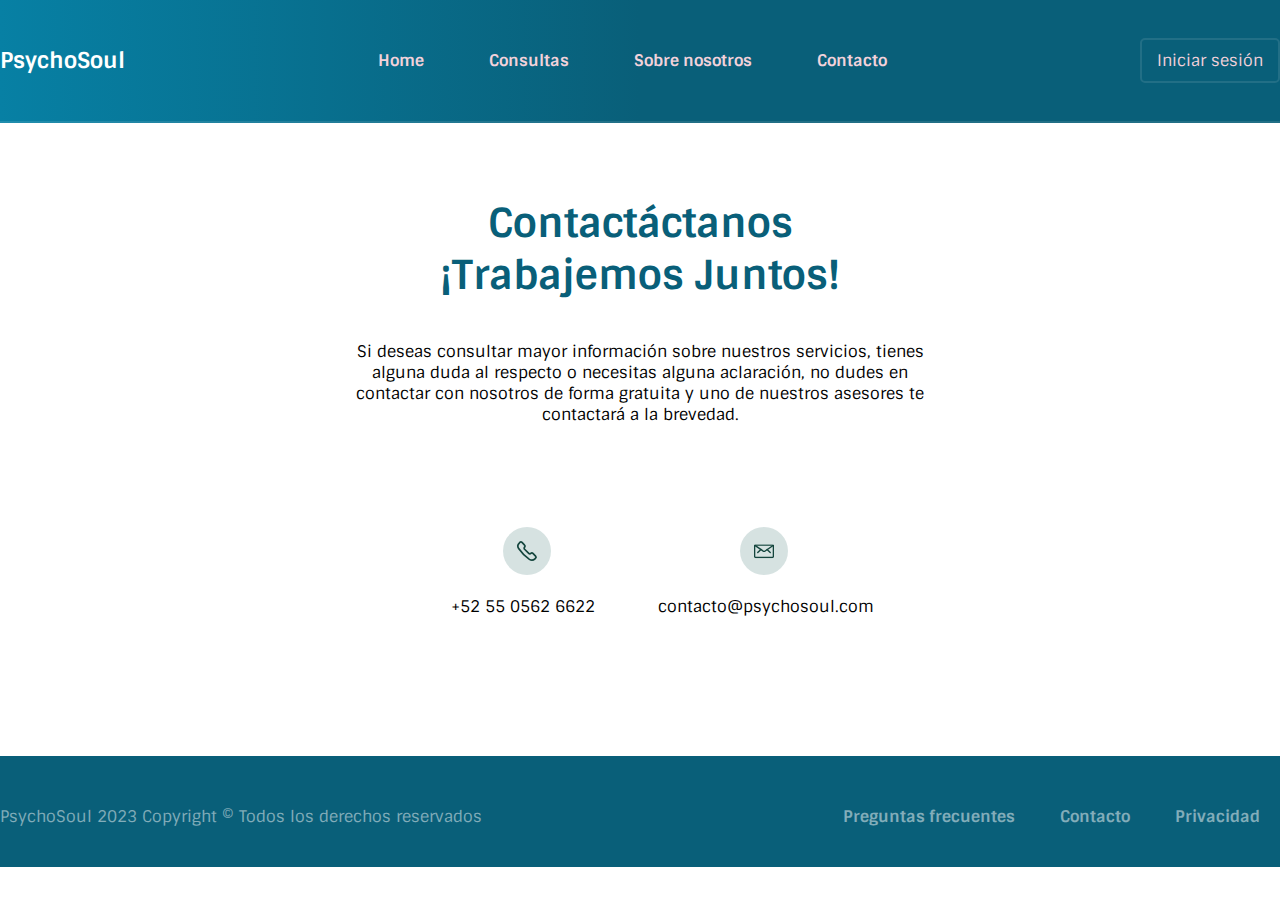
<file: contacto.html>
<!DOCTYPE html>
<html lang="en">
<head>
    <meta charset="UTF-8">
    <meta name="viewport" content="width=device-width, initial-scale=1.0">
    <title>PsychoSoul</title>
    <link href="https://fonts.googleapis.com/icon?family=Material+Icons+Outlined"
      rel="stylesheet">
    <link href="https://fonts.googleapis.com/css2?family=Sintony:wght@400;700&display=swap" rel="stylesheet">
    <link rel="stylesheet" href="nosotros.css">
</head>
<body>
    <div id="main-container">
        <main>
            <header>
                <div id="logo">PsychoSoul</div>
                <nav>
                    <ul>
                        <li><a href="index.html">Home</a></li>
                        <li><a href="consultas.html">Consultas</a></li>
                        <li><a href="nosotros.html">Sobre nosotros</a></li>
                        <li><a href="contacto.html">Contacto</a></li>
                    </ul>
                </nav>
                <div id="main-button">
                    <a href="#" id="menu-button" class="header-button"">Mi Cuenta</a>
                    <ul id="menu-list" style="display:none; border-radius: 20px;">
                        <li id="appointment"><a href="cita.html">Agendar cita</a></li>
                        <li id="payment"><a href="payment.html">Pagar</a></li>
                        <li id="change-password"><a href="change.html">Cambiar contraseña</a></li>
                        <li id="logout"><a href="index.html" onclick="signOut()">Cerrar sesión</a></li>
                    </ul>
                </div>
            </header>

            <section id="mar-container">
                <div class="layout">
                    <div id="mar-description-container">
                        <h3 style="text-align: center; margin-top: 3.1%;">Contactáctanos<br>¡Trabajemos Juntos!</h3>
                        <p style="margin: 0 auto; text-align: center; width: 54%;">
                            Si deseas consultar mayor información sobre nuestros servicios, tienes alguna duda
                            al respecto o necesitas alguna aclaración, no dudes en contactar con nosotros de forma gratuita y uno de nuestros 
                            asesores te contactará a la brevedad.
                        </p>
                    </div>
                </div>
            </section>

            <section id="mar-container">
                <div style="padding: 0 10px; text-align: center; padding: 8% 0;">
                    <div style="display: inline-block; width: 200px; margin-right: 30px;">
                        <img src="img/phone.svg" alt="" style="margin-left: 4.9%;">
                        <p>+52 55 0562 6622</p>
                    </div>
                    
                    <div style="display: inline-block; width: 200px;">
                        <img src="img/mail.svg" alt="" style="margin-left: 6%;">
                        <p>contacto@psychosoul.com</p>
                    </div>
                </div>
            </section>

        </main>

        <footer>
            <div class="layout">
                <div class="logo" style="color: rgba(251, 251, 251, 0.5);">
                    PsychoSoul 2023 Copyright © Todos los derechos reservados
                </div>

                <div class="links">
                    <ul>
                        <li><a href="preguntas.html">Preguntas frecuentes</a></li>
                        <li><a href="contacto.html">Contacto</a></li>
                        <li><a href="privacidad.html">Privacidad</a></li>
                    </ul>
                </div>
            </div>
        </footer>
    </div>
</body>
<script type="text/javascript" src="main.js"></script>
</html>
</file>
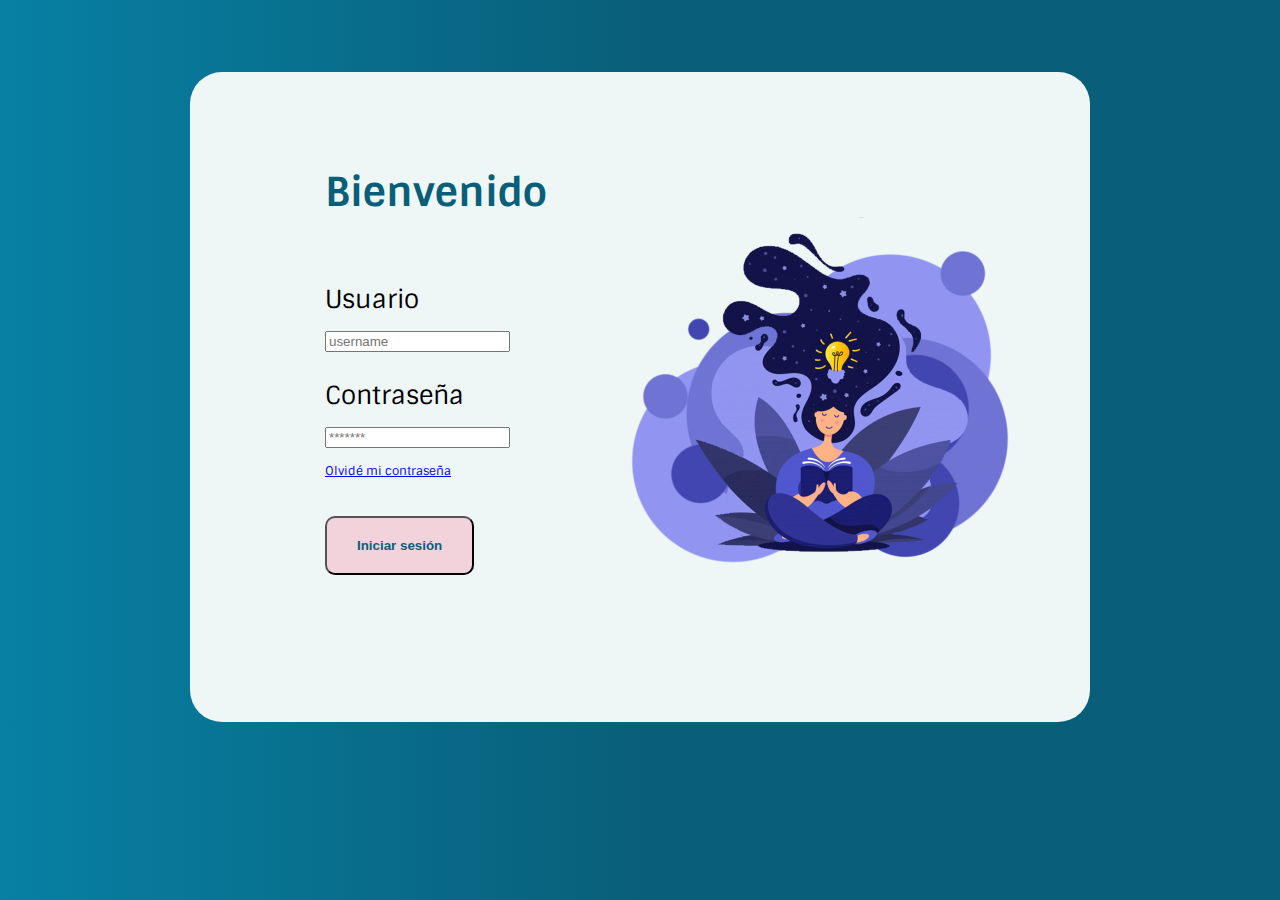
<file: login.html>
<!DOCTYPE html>
<html lang="en">
<head>
    <meta charset="UTF-8">
    <meta name="viewport" content="width=device-width, initial-scale=1.0">
    <title>PsychoSoul</title>
    <link href="https://fonts.googleapis.com/icon?family=Material+Icons+Outlined"
      rel="stylesheet">
    <link href="https://fonts.googleapis.com/css2?family=Sintony:wght@400;700&display=swap" rel="stylesheet">
    <link rel="stylesheet" href="login.css">
</head>
<body>
    <div id="main-container">
        <main>
            <section id="impresos">
                <div class="layout" id="basic">
                    <div id="impresos-container">
                        <div class="panel-left" id="basica">
                            <form id="form_login" onsubmit="return false;">
                                <h3>Bienvenido</h3>
                                <p>Usuario</p>
                                <input type="text" placeholder="username" required id="username" name="username">
                                <p>Contraseña</p>
                                <input type="password" placeholder="*******" required id="password" name="password">
                                <br>
                                <a href="#" style="font-size: 12px;">Olvidé mi contraseña</a>
                                <br><br>
                                <button class="btn primary-button" onclick="login()">Iniciar sesión</button>
                            </form>
                            <img src="img/ilustracion.png" class="img-overlap">
                        </div>
                    </div>
                </div>
            </section>
        </main>
    </div>
</body>
<script type="text/javascript" src="main.js"></script>
</html>
</file>
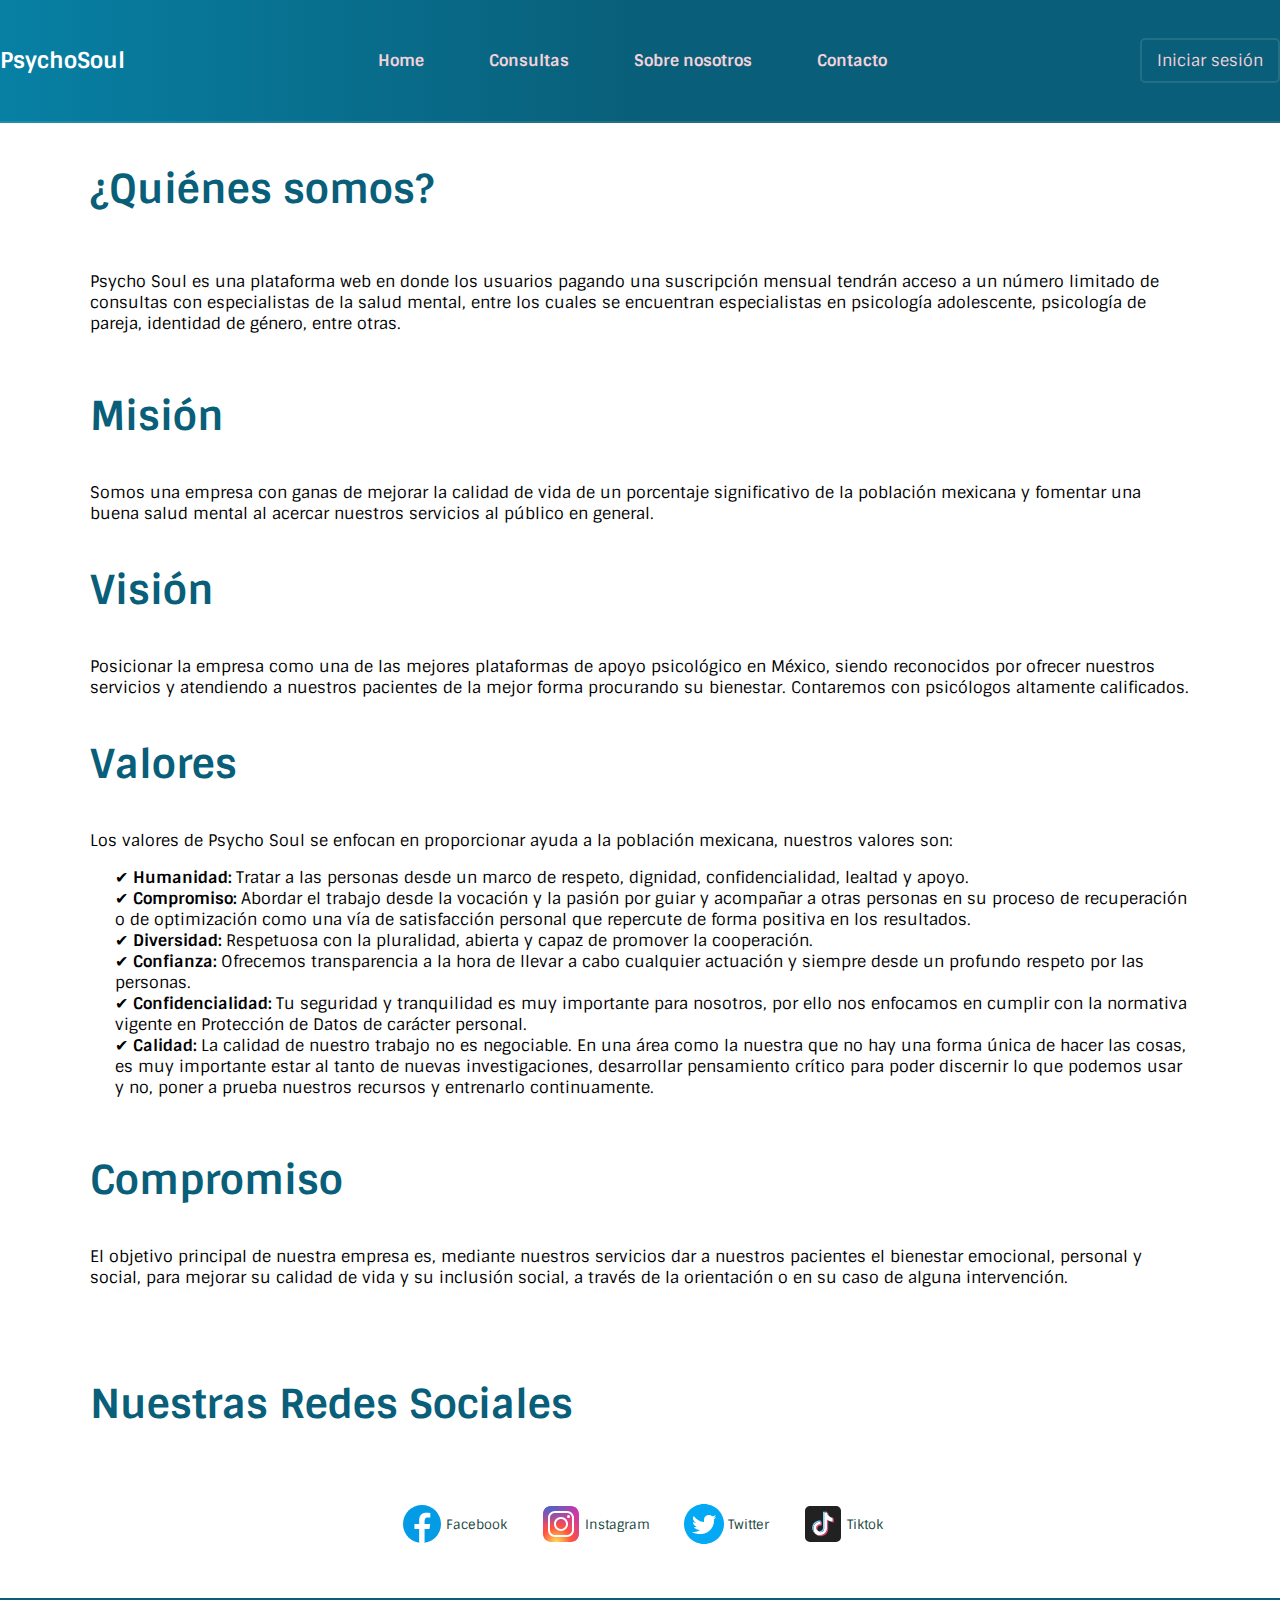
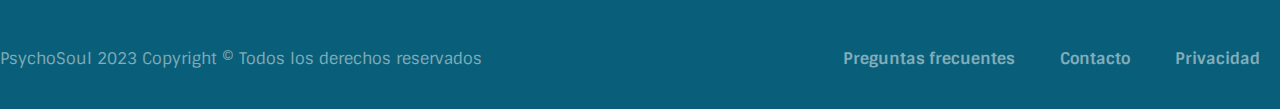
<file: nosotros.html>
<!DOCTYPE html>
<html lang="en">
<head>
    <meta charset="UTF-8">
    <meta name="viewport" content="width=device-width, initial-scale=1.0">
    <title>PsychoSoul</title>
    <link href="https://fonts.googleapis.com/icon?family=Material+Icons+Outlined"
      rel="stylesheet">
    <link href="https://fonts.googleapis.com/css2?family=Sintony:wght@400;700&display=swap" rel="stylesheet">
    <link rel="stylesheet" href="nosotros.css">
</head>
<body>
    <div id="main-container">
        <main>
            <header>
                <div id="logo">PsychoSoul</div>
                <nav>
                    <ul>
                        <li><a href="index.html">Home</a></li>
                        <li><a href="consultas.html">Consultas</a></li>
                        <li><a href="nosotros.html">Sobre nosotros</a></li>
                        <li><a href="contacto.html">Contacto</a></li>
                    </ul>
                </nav>
                <div id="main-button">
                    <a href="#" id="menu-button" class="header-button"">Mi Cuenta</a>
                    <ul id="menu-list" style="display:none; border-radius: 20px;">
                        <li id="appointment"><a href="cita.html">Agendar cita</a></li>
                        <li id="payment"><a href="payment.html">Pagar</a></li>
                        <li id="change-password"><a href="change.html">Cambiar contraseña</a></li>
                        <li id="logout"><a href="index.html" onclick="signOut()">Cerrar sesión</a></li>
                    </ul>
                </div>
            </header>

            <section id="mar-container">
                <div class="layout">
                    <div id="mar-description-container">
                        <h3>¿Quiénes somos?</h3>
                        <p>
                            Psycho Soul es una plataforma web en donde los usuarios pagando una suscripción mensual 
                            tendrán acceso a un número limitado de consultas con especialistas de la salud mental, 
                            entre los cuales se encuentran especialistas en psicología adolescente, psicología de pareja, 
                            identidad de género, entre otras.

                        </p>
                        <h3>Misión</h3>
                        <div class="description">
                            Somos una empresa con ganas de mejorar la calidad de vida de un porcentaje significativo 
                            de la población mexicana y fomentar una buena salud mental al acercar nuestros servicios al 
                            público en general.

                        </div>
                        <h3>Visión</h3>
                        <div class="description">
                            Posicionar la empresa como una de las mejores plataformas de apoyo psicológico en México, 
                            siendo reconocidos por ofrecer nuestros servicios y atendiendo a nuestros pacientes de la mejor 
                            forma procurando su bienestar. Contaremos con psicólogos  altamente calificados.
                        </div>
                        <h3>Valores</h3>
                        <div class="description">
                            Los valores de Psycho Soul se enfocan en proporcionar ayuda a la población mexicana, nuestros valores son:
                            <br>
                            <p style="padding-left: 25px;">
                            ✔ <b>Humanidad: </b>Tratar a las personas desde un marco de respeto, dignidad, confidencialidad, lealtad y apoyo.
                            <br>
                            ✔ <b>Compromiso: </b>Abordar el trabajo desde la vocación y la pasión por guiar y acompañar a otras personas 
                            en su proceso de recuperación o de optimización como una vía de satisfacción personal que repercute de 
                            forma positiva en los resultados.
                            <br>
                            ✔ <b>Diversidad: </b>Respetuosa con la pluralidad, abierta y capaz de promover la cooperación. 
                            <br>
                            ✔ <b>Confianza: </b>Ofrecemos transparencia a la hora de llevar a cabo cualquier actuación y siempre desde un 
                            profundo respeto por las personas.
                            <br>
                            ✔ <b>Confidencialidad: </b>Tu seguridad y tranquilidad es muy importante para nosotros, por ello nos enfocamos 
                            en cumplir con la normativa vigente en Protección de Datos de carácter personal.
                            <br>
                            ✔ <b>Calidad: </b>La calidad de nuestro trabajo no es negociable. En una área como la nuestra que no hay una 
                            forma única de hacer las cosas, es muy importante estar al tanto de nuevas investigaciones, desarrollar 
                            pensamiento crítico para poder discernir lo que podemos usar y no, poner a prueba nuestros recursos y 
                            entrenarlo continuamente.
                        </p>
                        </div>
                        <h3>Compromiso</h3>
                        <div class="description" style="margin-bottom: 50px;">
                            El objetivo principal de nuestra empresa es, mediante nuestros servicios dar a nuestros pacientes el bienestar emocional,  personal y social, para mejorar su calidad de vida y su inclusión social, a través de la orientación o en su caso de alguna intervención. 
                    </div>
                </div>
            </section>

            <section id="mar-container">
                <div id="features-container" class="layout">
                    <h3 style="text-align: left; width: 100%;">Nuestras Redes Sociales</h3>
                    <div id="features-layout">
                        <div id="features-items">
                            <a href="https://www.facebook.com/psychosoul0" target="_blank" style="text-decoration: none; ">
                                <div class="feature-item"><img src="img/facebook.svg" alt=""> <p>Facebook</p></div>
                            </a>
                            <a href="https://instagram.com/psy_chosoul0" target="_blank" style="text-decoration: none;">
                                <div class="feature-item"><img src="img/instagram.svg" alt="">Instagram</div>
                            </a>
                            <a href="https://twitter.com/psychosoul005" target="_blank" style="text-decoration: none;">
                                <div class="feature-item"><img src="img/twitter.svg" alt="">Twitter</div>
                            </a>
                            <a href="http://tiktok.com/@psycho.soul0" target="_blank" style="text-decoration: none;">    
                                <div class="feature-item"><img src="img/tiktok.svg" alt="">Tiktok</div>
                            </a>
                        </div>
                    </div>
                    <div class="pink-space">
                        
                    </div>
                </div>
            </section>

        </main>

        <footer>
            <div class="layout">
                <div class="logo" style="color: rgba(251, 251, 251, 0.5);">
                    PsychoSoul 2023 Copyright © Todos los derechos reservados
                </div>

                <div class="links">
                    <ul>
                        <li><a href="preguntas.html">Preguntas frecuentes</a></li>
                        <li><a href="contacto.html">Contacto</a></li>
                        <li><a href="privacidad.html">Privacidad</a></li>
                    </ul>
                </div>
            </div>
        </footer>
    </div>
</body>
<script type="text/javascript" src="main.js"></script>
</html>
</file>
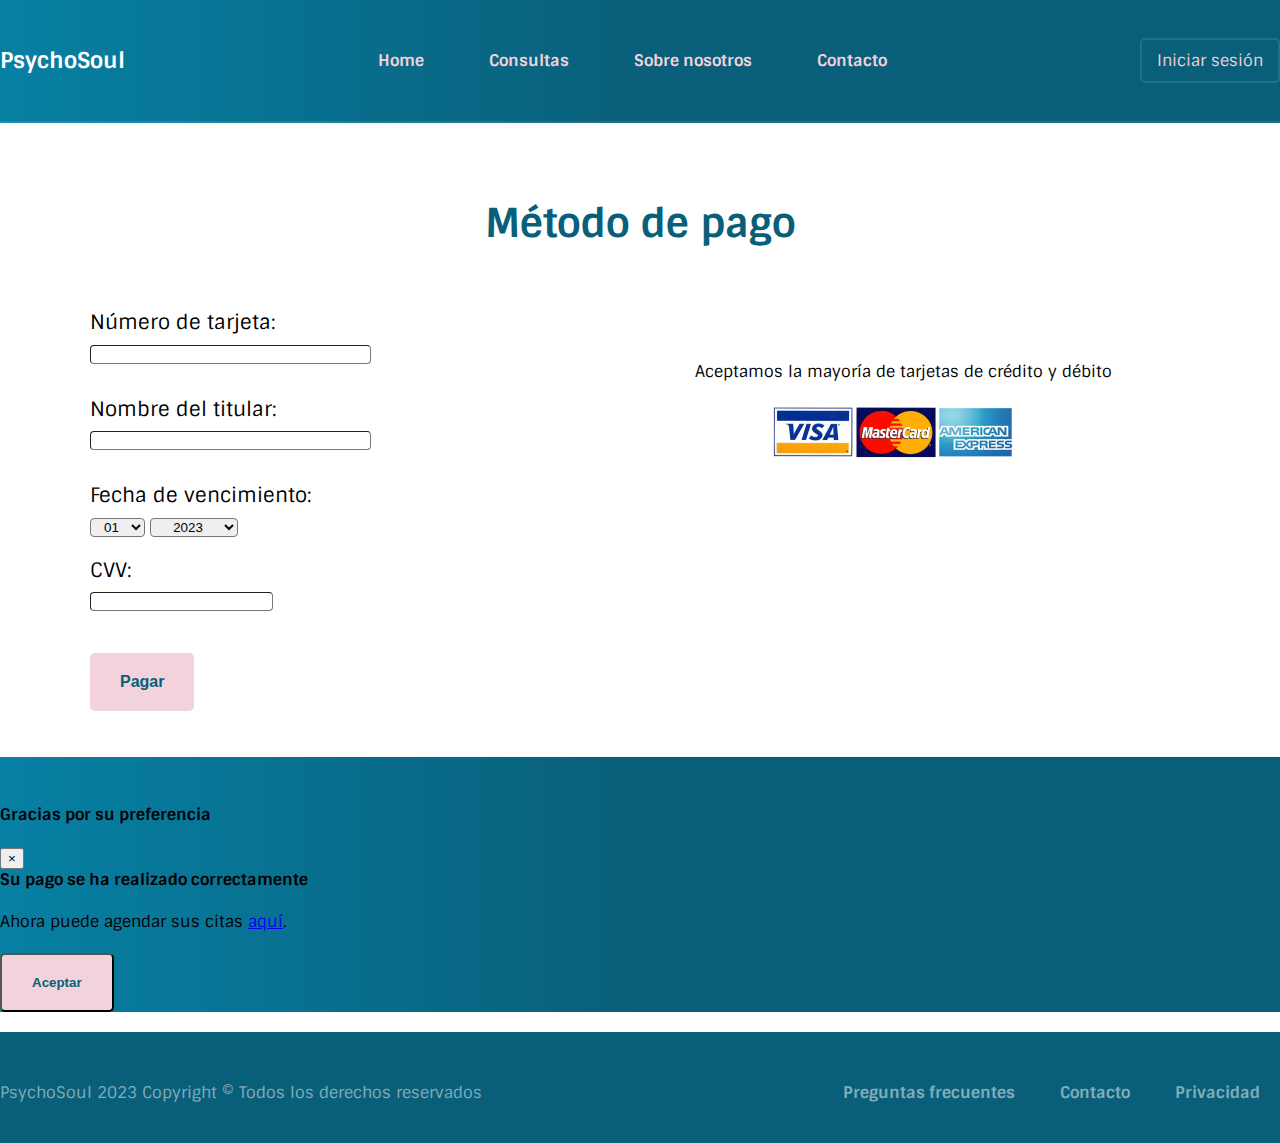
<file: payment.html>
<!DOCTYPE html>
<html lang="en">

<head>
    <meta charset="UTF-8">
    <meta name="viewport" content="width=device-width, initial-scale=1.0">
    <title>PsychoSoul</title>
    <link href="https://fonts.googleapis.com/icon?family=Material+Icons+Outlined" rel="stylesheet">
    <link href="https://fonts.googleapis.com/css2?family=Sintony:wght@400;700&display=swap" rel="stylesheet">
    <!-- Bootstrap CSS -->
    <link rel="stylesheet" href="https://stackpath.bootstrapcdn.com/bootstrap/4.5.0/css/bootstrap.min.css"
        integrity="sha384-9aIt2nRpC12Uk9gS9baDl411NQApFmC26EwAOH8WgZl5MYYxFfc+NcPb1dKGj7Sk" crossorigin="anonymous">
    <link rel="stylesheet" href="payment.css">
</head>

<body>
    <div id="main-container">
        <main>
            <header>
                <div id="logo">PsychoSoul</div>
                <nav>
                    <ul>
                        <li><a href="index.html">Home</a></li>
                        <li><a href="consultas.html">Consultas</a></li>
                        <li><a href="nosotros.html">Sobre nosotros</a></li>
                        <li><a href="contacto.html">Contacto</a></li>
                    </ul>
                </nav>
                <div id="main-button">
                    <a href="#" id="menu-button" class="header-button"">Mi Cuenta</a>
                    <ul id="menu-list" style="display:none; border-radius: 20px;">
                        <li id="appointment"><a href="cita.html">Agendar cita</a></li>
                        <li id="payment"><a href="payment.html">Pagar</a></li>
                        <li id="change-password"><a href="change.html">Cambiar contraseña</a></li>
                        <li id="logout"><a href="index.html" onclick="signOut()">Cerrar sesión</a></li>
                    </ul>
                </div>
            </header>

            <section id="mar-container">
                <div class="layout">
                    <div id="mar-description-container">
                        <h3 style="margin-top: 3.1%; text-align: center;">Método de pago</h3>
                        <form id="form_pago" onsubmit="return false;">
                            <p>Número de tarjeta:</p>
                            <input type="number" id="card-number" name="card-number" class="inputs" required>

                            <p>Nombre del titular:</p>
                            <input type="text" id="card-name" name="card-name" class="inputs" required>

                            <p>Fecha de vencimiento:</p>
                            <select name="expiration-month" id="expiration-month"
                                style="width: 5%; text-align: center; border-radius: 4px;">
                                <option value="1">01</option>
                                <option value="2">02</option>
                                <option value="3">03</option>
                                <option value="4">04</option>
                                <option value="5">05</option>
                                <option value="6">06</option>
                                <option value="7">07</option>
                                <option value="8">08</option>
                                <option value="9">09</option>
                                <option value="10">10</option>
                                <option value="11">11</option>
                                <option value="12">12</option>
                            </select>
                            <select name="expiration-year" id="expiration-year"
                                style="width: 8%; text-align: center; border-radius: 4px;">
                                <option value="2023">2023</option>
                                <option value="2024">2024</option>
                                <option value="2025">2025</option>
                                <option value="2026">2026</option>
                            </select>

                            <p>CVV:</p>
                            <input type="number" id="cvv" name="cvv" required
                                style="border-radius: 4px; border-width: 1px;">

                            <br><br><br>
                            <button class="btn primary-button" onclick="pago()" style="margin-bottom: 35px; 
                                border-width: 0; font-size: 16px;">Pagar</button>
                        </form>
                        <p class="img-overlap">Aceptamos la mayoría de tarjetas de crédito y débito</p>
                        <img src="img/pago.png" class="img-overlap">
                    </div>
                </div>
            </section>

            <!---------------------------------Modal Pago----------------------------------------------->
            <div class="modal fade" id="ModalPayment" tabindex="-1" role="dialog" aria-labelledby="myModalLabel"
                aria-hidden="true">
                <div class="modal-dialog" role="document">
                    <div class="modal-content">
                        <div class="modal-header">
                            <h4 class="modal-title" id="myModalLabel">Gracias por su preferencia</h4>
                            <button type="button" class="close" data-dismiss="modal" aria-label="Close">
                                <span aria-hidden="true">&times;</span>
                            </button>
                        </div>
                        <div class="modal-body">
                            <b>Su pago se ha realizado correctamente</b>
                            <br><br>
                            Ahora puede agendar sus citas <a href="cita.html">aquí</a>. 
                            <br><br>
                        </div>
                        <div class="modal-footer">
                            <button type="button" class="btn primary-button" data-dismiss="modal">Aceptar</button>
                        </div>
                    </div>
                </div>
            </div>
        </main>

        <footer>
            <div class="layout">
                <div class="logo" style="color: rgba(251, 251, 251, 0.5);">
                    PsychoSoul 2023 Copyright © Todos los derechos reservados
                </div>

                <div class="links">
                    <ul>
                        <li><a href="preguntas.html">Preguntas frecuentes</a></li>
                        <li><a href="contacto.html">Contacto</a></li>
                        <li><a href="privacidad.html">Privacidad</a></li>
                    </ul>
                </div>
            </div>
        </footer>
    </div>
</body>

<!-- Bootstrap JavaScript -->
<script src="https://code.jquery.com/jquery-3.5.1.slim.min.js"
    integrity="sha384-DfXdz2htPH0lsSSs5nCTpuj/zy4C+OGpamoFVy38MVBnE+IbbVYUew+OrCXaRkfj"
    crossorigin="anonymous"></script>
<script src="https://stackpath.bootstrapcdn.com/bootstrap/4.5.0/js/bootstrap.min.js"
    integrity="sha384-OgVRvuATP1z7JjHLkuOU7Xw704+h835Lr+6QL9UvYjZE3Ipu6Tp75j7Bh/kR0JKI"
    crossorigin="anonymous"></script>
<script type="text/javascript" src="main.js"></script>
</html>
</file>
<file: main.css>
:root{
    --bg-color: #095f79;
    --primary-color: #F2D2DB;
    --secondary-color: #095f79;
    --accent-color: #fff;
}

#menu-list {
    position: absolute;
    top: 90px;
    right: 0;
    left: 84%;
    z-index: 9999;
    list-style-type: none;
    height: 100px;
    width: 200px;
    margin: 0;
    padding: 0;
    border-radius: 10px;
}

#menu-list li {
    padding: 12px 16px;
    text-decoration: none;
    display: block;
    padding: 12px;
    background-color: rgb(219, 225, 225);
}

#menu-list li a {
    color: black;
    text-decoration: none;
}

#menu-list li a:hover {
    color: #d04c79;
}

.header-button{
    color: var(--primary-color);
    padding: 10px 15px;
    border-radius: 5px;
    border: solid 2px rgba(255,255,255,0.1);
    text-decoration: none;
    transition: background-color 0.3s;
}

.header-button:hover{
    background-color: rgba(255,255,255,0.1);
    color: var(--accent-color);
}

.btn{
    display: inline-flex;
    align-items: center;
    vertical-align: top;
    padding: 20px 30px;
    border-radius: 5px;
    text-decoration: none;
    transition: background-color 0.3s;
    margin-right: 15px;
    font-weight: bold;
}

.primary-button{
    background-color: var(--primary-color);
    color: var(--secondary-color);
}

.secondary-button{
    background-color: rgba(255,255,255,0.1);
    color: var(--primary-color);
}
.complement-button{
    background-color: rgba(255,255,255,0.5);
    color: var(--secondary-color);
}

.material-icons-outlined{
    margin-right: 5px;
}


body{
    font-family: 'Sintony', sans-serif;

    padding: 0;
    margin: 0;
    margin-bottom: 0;
    padding-bottom: 0;
}

main{
    background-color: var(--bg-color);
    background: linear-gradient(270deg, var(--bg-color) 50%,rgba(7, 128, 164,1) 100%);
}

header,
#portada{
    width: 1280px;
    margin: 0 auto;
}

header{
    display: flex;
    justify-content: space-between;
    
    align-items: center;

    border-bottom: solid 2px rgba(255,255,255,0.1);
}

header #logo{
    font-weight: bolder;
    color: var(--accent-color);
    font-size: 22px;
}

header nav ul{
    list-style: none;
    padding: 0;
    margin: 0;
}

header nav ul li{
    display: inline-block;
    margin: 0 30px;
}

header nav ul li a{
    color: var(--primary-color);
    font-weight: bold;
    text-decoration: none;
    display: block;
    padding: 50px 0;
    margin-bottom: -2px;
    border-bottom: solid 2px transparent;

    transition: all 0.5s;
}
header nav ul li a:hover{
    color: var(--accent-color);
    border-bottom: solid 2px white;
}



#portada #info-container{
    display: flex;
}

#portada #info-container #content{
    width: 50%;
}

#portada #info-container #content h1{
    color: var(--primary-color);
    font-size: 72px;
    margin: 30px 0 15px 0;
    line-height: 1em;
}

#portada #info-container #content ul{
    list-style: none;
    padding: 0;
}
#portada #info-container #content li{
    background-image: url(img/bullet.svg);
    background-repeat: no-repeat;
    background-position-y: center;
    padding: 10px 10px 10px 30px;
    color: var(--accent-color);
}

#portada #info-container #content #buttons-container{
    padding: 30px 0 90px 0;
}

#portada #info-container #cover img{
    position: absolute;
    right: 0;
    margin-top: -15px;
}

#features-container{
    background-color: var(--accent-color);
    display: flex;
}
#features-container #features-layout{
    background-color: var(--accent-color);
    width: 60%;
    margin: 0 auto;
}
#features-container  .pink-space{
    width: 40%;
}

#features-container #features-layout #features-items{
    display: flex;
    justify-content: flex-end;
    align-items: center;
}

#features-container #features-layout #features-items .feature-item{
    font-size: 13px;
    padding: 30px 15px;
    display: flex;
    align-items: center;
    width: 15%;
    color: #14453D;
}

#organic-container{
    background: #fff;
    padding: 20px 0;
}


#organic-container #table-comparative-container{
    display: grid;
    grid-template-columns: 1fr 1fr;
}


#organic-container #table-comparative-container .left{
    background: var(--primary-color);
    color: var(--secondary-color);
}

#organic-container #table-comparative-container .right{
    background: var(--secondary-color);
    color: var(--accent-color);
    text-align: right;
}

#organic-container #table-comparative-container .right h4{
    color: var(--primary-color);
}
#organic-container #table-comparative-container .right .row{
    flex-direction: row-reverse;
    border-bottom: solid 1px rgba(255,255,255,0.1);
}
#organic-container #table-comparative-container .left .row{
    border-bottom: solid 1px rgba(0,0,0,0.1);
}

#organic-container #table-comparative-container .row{
    display: flex;
    align-items: center;
    padding: 40px 0;   
    height: 114px;
}
#organic-container #table-comparative-container .row .icon{
    margin: 0 40px;
}

#organic-container #table-comparative-container .row h4{
    font-size: 20px;
    margin: 0;
}
#organic-container #table-comparative-container .row .description{
    width: 50%;
    font-size: 12px;
}

#organic-container #cup-container{
    position: absolute;
    top: 20px;
    left: 0;
    right: 0;
    bottom: 0;
    margin: auto;
    text-align: center;
}

#organic-container #shopping-container{
    position: relative;
    top: -30px;
    left: 0;
    right: 0;
    bottom: 0;
    margin: auto;
    text-align: center;
}

#mar-container{
    background: white;
}

#mar-container .layout{
    display: grid;
    grid-template-columns: 1fr 1fr;
    width: 1100px;
    gap: 50px;
}

#mar-container #mar-image-container{
    display: grid;
    align-items: center;
    justify-content: center;
    width: 500px;
    height: 250px;
    background-color: var(--primary-color);
    background-size: 100%;
}

#mar-image-container {
    margin: 15% 0% 5% -5%;
}

#mar-container .buttons-container{
    display: flex;
    padding: 20px 0;
}
#mar-container .buttons-container a{
    width: 100%;
}

#banner{
    background-color: #fff;
    padding: 100px 0;
}

#banner-container{
    background-color: var(--bg-color);
    display: grid;
    grid-template-columns: 1fr 1fr;
    align-items: center;
    justify-content: center;
    box-sizing: border-box;
}

#banner-container .col{
    height: 100%;
    width: 100%;
}

#banner-container .banner-bg-image{
    background-image: url(img/hojas-bg.png);
    background-repeat: no-repeat;
    background-size: 100%;

    display: flex;
    align-items: center;
    justify-content: center;
}

#banner-container {
    display: grid;
    grid-template: 1fr 1fr / 1fr 1fr;

    align-items: center;
}

#banner-container .logo-container{
    text-align: center;
    height: 100%;
    width: 100%;
    justify-content: center;
    padding: 40px;
    display: grid;
    grid-template: 1fr;
    align-items: center;
    box-sizing: border-box;

    border: solid 1px rgba(255,255,255,0.05);
}

#impresos{
    background-color: white;
}

#impresos .layout{
    width: 1100px;
}

#impresos-container{
    display:flex;
}

#impresos-container .panel-left, 
#impresos-container .panel-right{
    height: 470px;
    width: 100%;
    margin-top: 9.1%;
    margin-bottom: 8%;
}

#impresos-container .panel-left{
    background-color: var(--bg-color);
    text-align: center;
}

#impresos-container .panel-left .content-block{
    color: white;
    width: 70%;
    margin: 0 auto;
    text-align: left;
    line-height: 25px;
}

#impresos-container .panel-right{
    background-color: var(--primary-color);
    text-align: center;
}

#impresos-container .panel-right .content-block{
    width: 70%;
    margin: 0 auto;
    text-align: left;
    line-height: 25px;
}

footer{
    padding-top: 50px;
    padding-bottom: 40px;
    margin-top: 20px;
    color: var(--primary-color);
    background-color: var(--secondary-color);
}

footer .layout{
    display: flex;
    justify-content: space-between;
}

footer ul{
    margin: 0;
    padding: 0;
    list-style: none;
}

footer li{
    display: inline-block;
    margin: 0px 20px;
}

footer li a{
    color: rgba(251, 251, 251, 0.5);
    text-decoration: none;
    font-weight: bolder;

    transition: color 0.5s;
}
footer li a:hover{
    color: var(--primary-color);
}


.layout{
    position: relative;
    width: 1280px;
    margin: 0 auto;
}

h3{
    color: var(--secondary-color);
    font-size: 40px;
    margin: 0;
    padding: 40px 0;
}

.client {
    color: var(--secondary-color);
    font-size: 40px;
    margin: 0;
    margin-left: 20px;
    padding: 20px 0;
}

.icon-text {
    display: flex; 
    align-items: center;
    padding-right: 10px;
}

.text {
    width: 80%;
}

.align-right{
    text-align: right;
}

.logo-one {
    height: 500px;
    width: 500px;
    padding-top: 1%;
    margin-right: 5%;
}
</file>
<file: change.css>
:root{
    --bg-color: #095f79;
    --primary-color: #F2D2DB;
    --secondary-color: #095f79;
    --accent-color: #fff;
}

#menu-list {
    position: absolute;
    top: 90px;
    right: 0;
    left: 84%;
    z-index: 9999;
    list-style-type: none;
    height: 100px;
    width: 200px;
    margin: 0;
    padding: 0;
    border-radius: 10px;
}

#menu-list li {
    padding: 12px 16px;
    text-decoration: none !important;
    display: block;
    padding: 12px;
    background-color: rgb(219, 225, 225);
}

#menu-list li a {
    color: black;
    text-decoration: none !important;
}

#menu-list li a:hover {
    color: #d04c79;
}

.header-button{
    color: var(--primary-color);
    padding: 10px 15px;
    border-radius: 5px;
    border: solid 2px rgba(255,255,255,0.1);
    text-decoration: none !important;
    transition: background-color 0.3s;
}

.header-button:hover{
    background-color: rgba(255,255,255,0.1);
    color: var(--accent-color);
}

.btn{
    display: inline-flex;
    align-items: center;
    vertical-align: top;
    padding: 20px 30px;
    border-radius: 5px;
    text-decoration: none !important;
    transition: background-color 0.3s;
    margin-right: 15px;
    font-weight: bold;
}

.primary-button{
    background-color: var(--primary-color);
    color: var(--secondary-color);
}

.secondary-button{
    background-color: rgba(255,255,255,0.1);
    color: var(--primary-color);
}
.complement-button{
    background-color: rgba(255,255,255,0.5);
    color: var(--secondary-color);
}

.material-icons-outlined{
    margin-right: 5px;
}


body{
    font-family: 'Sintony', sans-serif;

    padding: 0;
    margin: 0;
    margin-bottom: 0;
    padding-bottom: 0;
    overflow: none;
}

main{
    background-color: var(--bg-color);
    background: linear-gradient(270deg, var(--bg-color) 50%,rgba(7, 128, 164,1) 100%);
}

header,
#portada{
    width: 1280px;
    margin: 0 auto;
}

header{
    display: flex;
    justify-content: space-between;
    
    align-items: center;

    border-bottom: solid 2px rgba(255,255,255,0.1);
}

header #logo{
    font-weight: bolder;
    color: var(--accent-color);
    font-size: 22px;
}

header nav ul{
    list-style: none;
    padding: 0;
    margin: 0;
}

header nav ul li{
    display: inline-block;
    margin: 0 30px;
}

header nav ul li a{
    color: var(--primary-color);
    font-weight: bold;
    text-decoration: none !important;
    display: block;
    padding: 50px 0;
    margin-bottom: -2px;
    border-bottom: solid 2px transparent;

    transition: all 0.5s;
}
header nav ul li a:hover{
    color: var(--accent-color);
    border-bottom: solid 2px white;
}

#features-container{
    background-color: var(--accent-color);
    display: flex;
}
#features-container #features-layout{
    background-color: var(--accent-color);
    width: -5%;
    margin: 0 auto;
}
#features-container {
    width: 40%;
}

#features-container #features-layout #features-items{
    display: flex;
    justify-content: flex-end;
    align-items: center;
}

#features-container #features-layout #features-items .feature-item{
    font-size: 13px;
    padding: 30px 15px;
    display: flex;
    align-items: center;
    width: 15%;
    color: #14453D;
}

#mar-container{
    background: white;
}

#mar-container .layout{
    display: grid;
    width: 1100px;
    margin-bottom: 34px;
}

#mar-container #mar-image-container{
    display: grid;
    align-items: center;
    justify-content: center;
    width: 500px;
    height: 250px;
    background-color: var(--primary-color);
    background-size: 100%;
}

#mar-image-container {
    margin: 15% 0% 5% -5%;
}

#mar-container .buttons-container a{
    width: 100%;
}

#banner-container .logo-container{
    text-align: center;
    height: 100%;
    width: 100%;
    justify-content: center;
    padding: 40px;
    display: grid;
    grid-template: 1fr;
    align-items: center;
    box-sizing: border-box;

    border: solid 1px rgba(255,255,255,0.05);
}

footer{
    padding-top: 50px;
    padding-bottom: 40px;
    margin-top: 20px;
    color: var(--primary-color);
    background-color: var(--secondary-color);
}

footer .layout{
    display: flex;
    justify-content: space-between;
}

footer ul{
    margin: 0;
    padding: 0;
    list-style: none;
}

footer li{
    display: inline-block;
    margin: 0px 20px;
}

footer li a{
    color: rgba(251, 251, 251, 0.5);
    text-decoration: none !important;
    font-weight: bolder;

    transition: color 0.5s;
}
footer li a:hover{
    color: var(--primary-color);
}


.layout{
    position: relative;
    width: 1280px;
    margin: 0 auto;
}

h3{
    color: var(--secondary-color);
    font-size: 40px;
    margin: 0;
    padding: 40px 0;
}

form{
    margin-bottom: 11px;

}

form p {
    font-size: 20px;
    margin-bottom: 28.6px;
}

input[type=number]::-webkit-inner-spin-button, 
input[type=number]::-webkit-outer-spin-button { 
  -webkit-appearance: none; 
  margin: 0; 
}

.inputs {
    margin-bottom: 12px;
    width: 20%;
    border-width: 1px;
    border-radius: 4px;
}

img {
    width: 400px;
    height: 260px;
    object-fit: cover;
}

.img-overlap {
    position: absolute;
    top: 35%;
    left: 55%;
}
</file>
<file: cita.css>
:root{
    --bg-color: #095f79;
    --primary-color: #F2D2DB;
    --secondary-color: #095f79;
    --accent-color: #fff;
}

#menu-list {
    position: absolute;
    top: 90px;
    right: 0;
    left: 84%;
    z-index: 9999;
    list-style-type: none;
    height: 100px;
    width: 200px;
    margin: 0;
    padding: 0;
    border-radius: 10px;
}

#menu-list li {
    padding: 12px 16px;
    text-decoration: none !important;
    display: block;
    padding: 12px;
    background-color: rgb(219, 225, 225);
}

#menu-list li a {
    color: black;
    text-decoration: none !important;
}

#menu-list li a:hover {
    color: #d04c79;
}

.header-button{
    color: var(--primary-color);
    padding: 10px 15px;
    border-radius: 5px;
    border: solid 2px rgba(255,255,255,0.1);
    text-decoration: none !important;
    transition: background-color 0.3s;
}

.header-button:hover{
    background-color: rgba(255,255,255,0.1);
    color: var(--accent-color);
}

.btn{
    display: inline-flex;
    align-items: center;
    vertical-align: top;
    padding: 20px 30px;
    border-radius: 5px;
    text-decoration: none !important;
    transition: background-color 0.3s;
    margin-right: 15px;
    font-weight: bold;
}

.primary-button{
    background-color: var(--primary-color);
    color: var(--secondary-color);
}

.secondary-button{
    background-color: rgba(255,255,255,0.1);
    color: var(--primary-color);
}
.complement-button{
    background-color: rgba(255,255,255,0.5);
    color: var(--secondary-color);
}

.material-icons-outlined{
    margin-right: 5px;
}


body{
    font-family: 'Sintony', sans-serif;

    padding: 0;
    margin: 0;
    margin-bottom: 0;
    padding-bottom: 0;
    overflow: none;
}

main{
    background-color: var(--bg-color);
    background: linear-gradient(270deg, var(--bg-color) 50%,rgba(7, 128, 164,1) 100%);
}

header,
#portada{
    width: 1280px;
    margin: 0 auto;
}

header{
    display: flex;
    justify-content: space-between;
    
    align-items: center;

    border-bottom: solid 2px rgba(255,255,255,0.1);
}

header #logo{
    font-weight: bolder;
    color: var(--accent-color);
    font-size: 22px;
}

header nav ul{
    list-style: none;
    padding: 0;
    margin: 0;
}

header nav ul li{
    display: inline-block;
    margin: 0 30px;
}

header nav ul li a{
    color: var(--primary-color);
    font-weight: bold;
    text-decoration: none !important;
    display: block;
    padding: 50px 0;
    margin-bottom: -2px;
    border-bottom: solid 2px transparent;

    transition: all 0.5s;
}
header nav ul li a:hover{
    color: var(--accent-color);
    border-bottom: solid 2px white;
}

#features-container{
    background-color: var(--accent-color);
    display: flex;
}
#features-container #features-layout{
    background-color: var(--accent-color);
    width: -5%;
    margin: 0 auto;
}
#features-container {
    width: 40%;
}

#features-container #features-layout #features-items{
    display: flex;
    justify-content: flex-end;
    align-items: center;
}

#features-container #features-layout #features-items .feature-item{
    font-size: 13px;
    padding: 30px 15px;
    display: flex;
    align-items: center;
    width: 15%;
    color: #14453D;
}

#mar-container{
    background: white;
}

#mar-container .layout{
    display: grid;
    width: 1100px;
}

#mar-container #mar-image-container{
    display: grid;
    align-items: center;
    justify-content: center;
    width: 500px;
    height: 250px;
    background-color: var(--primary-color);
    background-size: 100%;
}

#mar-image-container {
    margin: 15% 0% 5% -5%;
}

#mar-container .buttons-container a{
    width: 100%;
}

#banner-container .logo-container{
    text-align: center;
    height: 100%;
    width: 100%;
    justify-content: center;
    padding: 40px;
    display: grid;
    grid-template: 1fr;
    align-items: center;
    box-sizing: border-box;

    border: solid 1px rgba(255,255,255,0.05);
}

footer{
    padding-top: 50px;
    padding-bottom: 40px;
    margin-top: 20px;
    color: var(--primary-color);
    background-color: var(--secondary-color);
}

footer .layout{
    display: flex;
    justify-content: space-between;
}

footer ul{
    margin: 0;
    padding: 0;
    list-style: none;
}

footer li{
    display: inline-block;
    margin: 0px 20px;
}

footer li a{
    color: rgba(251, 251, 251, 0.5);
    text-decoration: none !important;
    font-weight: bolder;

    transition: color 0.5s;
}
footer li a:hover{
    color: var(--primary-color);
}


.layout{
    position: relative;
    width: 1280px;
    margin: 0 auto;
}

h3{
    color: var(--secondary-color);
    font-size: 40px;
    margin: 0;
    padding: 40px 0;
}

form p {
    font-size: 20px;
    margin-bottom: 8px;
}

.inputs {
    margin-bottom: 16px;
    width: 25%;
    border-width: 1px;
    border-radius: 4px;
}

img {
    width: 400px;
    height: 220px;
    object-fit: cover;
}

.img-overlap {
    border-radius: 10px;
    position: absolute;
    top: 40%;
    left: 55%;
}
</file>
<file: consultas.css>
:root{
    --bg-color: #095f79;
    --primary-color: #F2D2DB;
    --secondary-color: #095f79;
    --accent-color: #fff;
}

#menu-list {
    position: absolute;
    top: 90px;
    right: 0;
    left: 84%;
    z-index: 9999;
    list-style-type: none;
    height: 100px;
    width: 200px;
    margin: 0;
    padding: 0;
    border-radius: 10px;
}

#menu-list li {
    padding: 12px 16px;
    text-decoration: none;
    display: block;
    padding: 12px;
    background-color: rgb(219, 225, 225);
}

#menu-list li a {
    color: black;
    text-decoration: none;
}

#menu-list li a:hover {
    color: #d04c79;
}

.header-button{
    color: var(--primary-color) !important;
    padding: 10px 15px;
    border-radius: 5px;
    border: solid 2px rgba(255,255,255,0.1);
    text-decoration: none;
    transition: background-color 0.3s;
}

.header-button:hover{
    background-color: rgba(255,255,255,0.1);
    color: var(--accent-color) !important;
    text-decoration: none;
}

.btn{
    display: inline-flex;
    align-items: center;
    vertical-align: top;
    padding: 20px 30px !important;
    border-radius: 5px;
    text-decoration: none;
    transition: background-color 0.3s;
    margin-right: 15px;
    font-weight: bold;
}

.primary-button{
    background-color: var(--primary-color);
    color: var(--secondary-color);
}

.secondary-button{
    background-color: rgba(255,255,255,0.1);
    color: var(--primary-color);
}
.complement-button{
    background-color: rgba(255,255,255,0.5);
    color: var(--secondary-color);
    max-width: 28em !important;
}

.material-icons-outlined{
    margin-right: 5px;
}


body{
    font-family: 'Sintony', sans-serif;

    padding: 0;
    margin: 0;
    margin-bottom: 0;
    padding-bottom: 0;
}

main{
    background-color: var(--bg-color);
    background: linear-gradient(270deg, var(--bg-color) 50%,rgba(7, 128, 164,1) 100%);
}

header,
#portada{
    width: 1280px;
    margin: 0 auto;
}

header{
    display: flex;
    justify-content: space-between;
    
    align-items: center;

    border-bottom: solid 2px rgba(255,255,255,0.1);
}

header #logo{
    font-weight: bolder;
    color: var(--accent-color);
    font-size: 22px;
}

header nav ul{
    list-style: none;
    padding: 0;
    margin: 0;
}

header nav ul li{
    display: inline-block;
    margin: 0 30px;
}

header nav ul li a{
    color: var(--primary-color);
    font-weight: bold;
    text-decoration: none !important;
    display: block;
    padding: 50px 0;
    margin-bottom: -2px;
    border-bottom: solid 2px transparent;

    transition: all 0.5s;
}
header nav ul li a:hover{
    color: var(--accent-color);
    border-bottom: solid 2px white;
}

#impresos{
    background-color: white;
}

#impresos .layout{
    width: 1100px;
}

#impresos-container{
    display:flex;
}

#impresos-container .panel-left, 
#impresos-container .panel-right{
    height: 550px;
    width: 100%;
    margin-top: 8%;
    border-radius: 2em;
}

#impresos-container .panel-left{
    background-color: var(--bg-color);
    text-align: center;
}

#impresos-container .panel-left .content-block{
    color: white;
    width: 80%;
    margin: 0 auto;
    text-align: left;
    line-height: 25px;
}

#impresos-container .panel-right{
    background-color: var(--primary-color);
    text-align: center;
}

#impresos-container .panel-right .content-block{
    width: 70%;
    margin: 0 auto;
    text-align: left;
    line-height: 25px;
}

footer{
    padding-top: 50px;
    padding-bottom: 40px;
    margin-top: 20px;
    color: var(--primary-color);
    background-color: var(--secondary-color);
}

footer .layout{
    display: flex;
    justify-content: space-between;
}

footer ul{
    margin: 0;
    padding: 0;
    list-style: none;
}

footer li{
    display: inline-block;
    margin: 0px 20px;
}

footer li a{
    color: rgba(251, 251, 251, 0.5);
    text-decoration: none !important;
    font-weight: bolder;

    transition: color 0.5s;
}
footer li a:hover{
    color: var(--primary-color);
}


.layout{
    position: relative;
    width: 1280px;
    margin: 0 auto;
}

h3{
    color: var(--secondary-color);
    font-size: 40px;
    margin: 0;
    padding: 40px 0;
}

.align-right{
    text-align: right;
}

.caract {
    color: var(--accent-color); 
    font-size: 30px;
    margin-left: 70px;
    padding: 0 0 25px 0;
    text-align: left;
}

input[type=number]::-webkit-inner-spin-button, 
input[type=number]::-webkit-outer-spin-button { 
  -webkit-appearance: none; 
  margin: 0; 
}

form {
    font-family: 'Sintony', sans-serif;
}
</file>
<file: nosotros.css>
:root{
    --bg-color: #095f79;
    --primary-color: #F2D2DB;
    --secondary-color: #095f79;
    --accent-color: #fff;
}

#menu-list {
    position: absolute;
    top: 90px;
    right: 0;
    left: 84%;
    z-index: 9999;
    list-style-type: none;
    height: 100px;
    width: 200px;
    margin: 0;
    padding: 0;
    border-radius: 10px;
}

#menu-list li {
    padding: 12px 16px;
    text-decoration: none;
    display: block;
    padding: 12px;
    background-color: rgb(219, 225, 225);
}

#menu-list li a {
    color: black;
    text-decoration: none;
}

#menu-list li a:hover {
    color: #d04c79;
}

.header-button{
    color: var(--primary-color);
    padding: 10px 15px;
    border-radius: 5px;
    border: solid 2px rgba(255,255,255,0.1);
    text-decoration: none;
    transition: background-color 0.3s;
}

.header-button:hover{
    background-color: rgba(255,255,255,0.1);
    color: var(--accent-color);
}

.btn{
    display: inline-flex;
    align-items: center;
    vertical-align: top;
    padding: 20px 30px;
    border-radius: 5px;
    text-decoration: none;
    transition: background-color 0.3s;
    margin-right: 15px;
    font-weight: bold;
}

.primary-button{
    background-color: var(--primary-color);
    color: var(--secondary-color);
}

.secondary-button{
    background-color: rgba(255,255,255,0.1);
    color: var(--primary-color);
}
.complement-button{
    background-color: rgba(255,255,255,0.5);
    color: var(--secondary-color);
}

.material-icons-outlined{
    margin-right: 5px;
}


body{
    font-family: 'Sintony', sans-serif;

    padding: 0;
    margin: 0;
    margin-bottom: 0;
    padding-bottom: 0;
}

main{
    background-color: var(--bg-color);
    background: linear-gradient(270deg, var(--bg-color) 50%,rgba(7, 128, 164,1) 100%);
}

header,
#portada{
    width: 1280px;
    margin: 0 auto;
}

header{
    display: flex;
    justify-content: space-between;
    
    align-items: center;

    border-bottom: solid 2px rgba(255,255,255,0.1);
}

header #logo{
    font-weight: bolder;
    color: var(--accent-color);
    font-size: 22px;
}

header nav ul{
    list-style: none;
    padding: 0;
    margin: 0;
}

header nav ul li{
    display: inline-block;
    margin: 0 30px;
}

header nav ul li a{
    color: var(--primary-color);
    font-weight: bold;
    text-decoration: none;
    display: block;
    padding: 50px 0;
    margin-bottom: -2px;
    border-bottom: solid 2px transparent;

    transition: all 0.5s;
}
header nav ul li a:hover{
    color: var(--accent-color);
    border-bottom: solid 2px white;
}

#features-container{
    background-color: var(--accent-color);
    display: flex;
}
#features-container #features-layout{
    background-color: var(--accent-color);
    width: -5%;
    margin: 0 auto;
}
#features-container {
    width: 40%;
}

#features-container #features-layout #features-items{
    display: flex;
    justify-content: flex-end;
    align-items: center;
}

#features-container #features-layout #features-items .feature-item{
    font-size: 13px;
    padding: 30px 15px;
    display: flex;
    align-items: center;
    width: 15%;
    color: #14453D;
}

#mar-container{
    background: white;
}

#mar-container .layout{
    display: grid;
    width: 1100px;
}

#mar-container #mar-image-container{
    display: grid;
    align-items: center;
    justify-content: center;
    width: 500px;
    height: 250px;
    background-color: var(--primary-color);
    background-size: 100%;
}

#mar-image-container {
    margin: 15% 0% 5% -5%;
}

#mar-container .buttons-container{
    display: flex;
    padding: 20px 0;
}
#mar-container .buttons-container a{
    width: 100%;
}

#banner-container .logo-container{
    text-align: center;
    height: 100%;
    width: 100%;
    justify-content: center;
    padding: 40px;
    display: grid;
    grid-template: 1fr;
    align-items: center;
    box-sizing: border-box;

    border: solid 1px rgba(255,255,255,0.05);
}

footer{
    padding-top: 50px;
    padding-bottom: 40px;
    margin-top: 20px;
    color: var(--primary-color);
    background-color: var(--secondary-color);
}

footer .layout{
    display: flex;
    justify-content: space-between;
}

footer ul{
    margin: 0;
    padding: 0;
    list-style: none;
}

footer li{
    display: inline-block;
    margin: 0px 20px;
}

footer li a{
    color: rgba(251, 251, 251, 0.5);
    text-decoration: none;
    font-weight: bolder;

    transition: color 0.5s;
}
footer li a:hover{
    color: var(--primary-color);
}


.layout{
    position: relative;
    width: 1280px;
    margin: 0 auto;
}

h3{
    color: var(--secondary-color);
    font-size: 40px;
    margin: 0;
    padding: 40px 0;
}

.align-right{
    text-align: right;
}
</file>
<file: login.css>
:root{
    --bg-color: #095f79;
    --primary-color: #F2D2DB;
    --secondary-color: #095f79;
    --accent-color: #fff;
    --bg-color-btn-hover: #e8e2e2;
}

.btn{
    display: inline-flex;
    align-items: center;
    vertical-align: top;
    padding: 20px 30px;
    border-radius: 10px;
    text-decoration: none;
    transition: background-color 0.3s;
    margin-right: 15px;
    font-weight: bold;   
}

.primary-button{
    background-color: var(--primary-color);
    color: var(--secondary-color);
}

.btn:hover {
    background-color: var(--bg-color-btn-hover);
}

body{
    font-family: 'Sintony', sans-serif;

    padding: 0;
    margin: 0;
    margin-bottom: 0;
    padding-bottom: 0;
    background-color: var(--bg-color);
    background: linear-gradient(270deg, var(--bg-color) 50%,rgba(7, 128, 164,1) 100%);
}

#impresos .layout{
    width: 900px;
}

#impresos-container{
    display:flex;
    position: relative;
}

#impresos-container .panel-left, 
#impresos-container .panel-right{
    height: 650px;
    width: 100%;
    margin-top: 8%;
    border-radius: 2em;
}

#impresos-container .panel-left{
    background-color: rgb(239, 247, 246);
    text-align: center;
}

#impresos-container .panel-left .content-block{
    width: 80%;
    margin: 0 auto;
    text-align: left;
    line-height: 25px;
}

.layout{
    position: relative;
    width: 1280px;
    margin: 0 auto;
}

h3{
    color: var(--secondary-color);
    font-size: 40px;
    margin: 0;
    padding: 40px 0;
}

form {
    font-size: 25px;
    margin-top: 6%;
    margin-left: 15%;
    margin-right: 0;
    margin-bottom: 5px;
    align-items: left;
    text-align: left;
    float: left;
}
form p {
    font-size: 25px;
    margin-bottom: 5px;
    align-items: left;
    text-align: left;
}

img {
    width: 400px;
    height: 350px;
    object-fit: cover;
}

.img-overlap {
    position: absolute;
    top: 30%;
    left: 48%;
}  

.align-right{
    text-align: right;
}
</file>
<file: payment.css>
:root{
    --bg-color: #095f79;
    --primary-color: #F2D2DB;
    --secondary-color: #095f79;
    --accent-color: #fff;
}

#menu-list {
    position: absolute;
    top: 90px;
    right: 0;
    left: 84%;
    z-index: 9999;
    list-style-type: none;
    height: 100px;
    width: 200px;
    margin: 0;
    padding: 0;
    border-radius: 10px;
}

#menu-list li {
    padding: 12px 16px;
    text-decoration: none !important;
    display: block;
    padding: 12px;
    background-color: rgb(219, 225, 225);
}

#menu-list li a {
    color: black;
    text-decoration: none !important;
}

#menu-list li a:hover {
    color: #d04c79;
}

.header-button{
    color: var(--primary-color);
    padding: 10px 15px;
    border-radius: 5px;
    border: solid 2px rgba(255,255,255,0.1);
    text-decoration: none !important;
    transition: background-color 0.3s;
}

.header-button:hover{
    background-color: rgba(255,255,255,0.1);
    color: var(--accent-color);
}

.btn{
    display: inline-flex;
    align-items: center;
    vertical-align: top;
    padding: 20px 30px;
    border-radius: 5px;
    text-decoration: none !important;
    transition: background-color 0.3s;
    margin-right: 15px;
    font-weight: bold;
}

.primary-button{
    background-color: var(--primary-color);
    color: var(--secondary-color);
}

.secondary-button{
    background-color: rgba(255,255,255,0.1);
    color: var(--primary-color);
}
.complement-button{
    background-color: rgba(255,255,255,0.5);
    color: var(--secondary-color);
}

.material-icons-outlined{
    margin-right: 5px;
}


body{
    font-family: 'Sintony', sans-serif;

    padding: 0;
    margin: 0;
    margin-bottom: 0;
    padding-bottom: 0;
    overflow: none;
}

main{
    background-color: var(--bg-color);
    background: linear-gradient(270deg, var(--bg-color) 50%,rgba(7, 128, 164,1) 100%);
}

header,
#portada{
    width: 1280px;
    margin: 0 auto;
}

header{
    display: flex;
    justify-content: space-between;
    
    align-items: center;

    border-bottom: solid 2px rgba(255,255,255,0.1);
}

header #logo{
    font-weight: bolder;
    color: var(--accent-color);
    font-size: 22px;
}

header nav ul{
    list-style: none;
    padding: 0;
    margin: 0;
}

header nav ul li{
    display: inline-block;
    margin: 0 30px;
}

header nav ul li a{
    color: var(--primary-color);
    font-weight: bold;
    text-decoration: none !important;
    display: block;
    padding: 50px 0;
    margin-bottom: -2px;
    border-bottom: solid 2px transparent;

    transition: all 0.5s;
}
header nav ul li a:hover{
    color: var(--accent-color);
    border-bottom: solid 2px white;
}

#features-container{
    background-color: var(--accent-color);
    display: flex;
}
#features-container #features-layout{
    background-color: var(--accent-color);
    width: -5%;
    margin: 0 auto;
}
#features-container {
    width: 40%;
}

#features-container #features-layout #features-items{
    display: flex;
    justify-content: flex-end;
    align-items: center;
}

#features-container #features-layout #features-items .feature-item{
    font-size: 13px;
    padding: 30px 15px;
    display: flex;
    align-items: center;
    width: 15%;
    color: #14453D;
}

#mar-container{
    background: white;
}

#mar-container .layout{
    display: grid;
    width: 1100px;
    margin-bottom: 47px;
}

#mar-container #mar-image-container{
    display: grid;
    align-items: center;
    justify-content: center;
    width: 500px;
    height: 250px;
    background-color: var(--primary-color);
    background-size: 100%;
}

#mar-image-container {
    margin: 15% 0% 5% -5%;
}

#mar-container .buttons-container a{
    width: 100%;
}

#banner-container .logo-container{
    text-align: center;
    height: 100%;
    width: 100%;
    justify-content: center;
    padding: 40px;
    display: grid;
    grid-template: 1fr;
    align-items: center;
    box-sizing: border-box;

    border: solid 1px rgba(255,255,255,0.05);
}

footer{
    padding-top: 50px;
    padding-bottom: 40px;
    margin-top: 20px;
    color: var(--primary-color);
    background-color: var(--secondary-color);
}

footer .layout{
    display: flex;
    justify-content: space-between;
}

footer ul{
    margin: 0;
    padding: 0;
    list-style: none;
}

footer li{
    display: inline-block;
    margin: 0px 20px;
}

footer li a{
    color: rgba(251, 251, 251, 0.5);
    text-decoration: none !important;
    font-weight: bolder;

    transition: color 0.5s;
}
footer li a:hover{
    color: var(--primary-color);
}


.layout{
    position: relative;
    width: 1280px;
    margin: 0 auto;
}

h3{
    color: var(--secondary-color);
    font-size: 40px;
    margin: 0;
    padding: 40px 0;
}

form{
    margin-bottom: 11px;

}

form p {
    font-size: 20px;
    margin-bottom: 7.6px;
}

input[type=number]::-webkit-inner-spin-button, 
input[type=number]::-webkit-outer-spin-button { 
  -webkit-appearance: none; 
  margin: 0; 
}

.inputs {
    margin-bottom: 12px;
    width: 25%;
    border-width: 1px;
    border-radius: 4px;
}

img {
    width: 400px;
    height: 160px;
    object-fit: cover;
}

.img-overlap {
    position: absolute;
    top: 35%;
    left: 55%;
}
</file>
